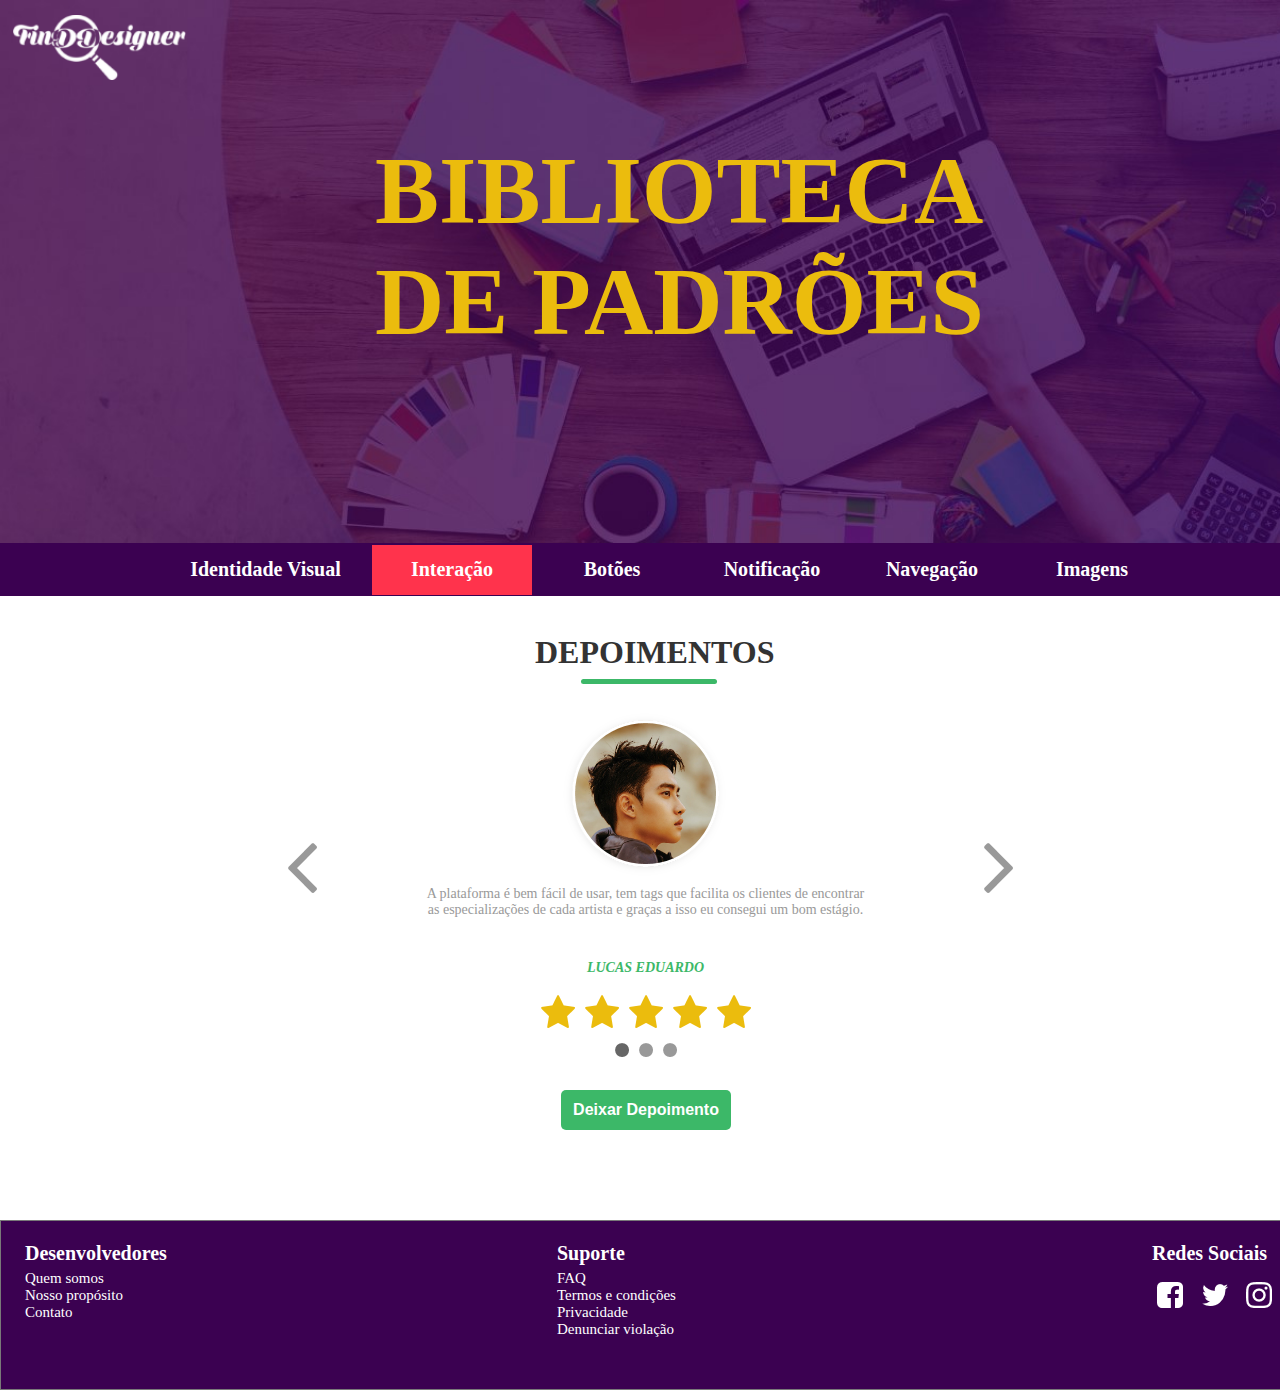
<file: index.html>
﻿<!DOCTYPE html>
<html>
  <head>
    <title>Interacao</title>
    <meta http-equiv="X-UA-Compatible" content="IE=edge"/>
    <meta http-equiv="content-type" content="text/html; charset=utf-8"/>
    <meta name="apple-mobile-web-app-capable" content="yes"/>
    <link href="resources/css/jquery-ui-themes.css" type="text/css" rel="stylesheet"/>
    <link href="resources/css/axure_rp_page.css" type="text/css" rel="stylesheet"/>
    <link href="data/styles.css" type="text/css" rel="stylesheet"/>
    <link href="files/interacao/styles.css" type="text/css" rel="stylesheet"/>
    <script src="resources/scripts/jquery-1.7.1.min.js"></script>
    <script src="resources/scripts/jquery-ui-1.8.10.custom.min.js"></script>
    <script src="resources/scripts/prototypePre.js"></script>
    <script src="data/document.js"></script>
    <script src="resources/scripts/prototypePost.js"></script>
    <script src="files/interacao/data.js"></script>

  </head>
  <body>
    <div id="base" class="">

      <div id="u189" class="ax_default box_1">
        <div id="u189_div" class=""></div>
      </div>

      <div id="u190" class="ax_default box_1">
        <div id="u190_div" class=""></div>
      </div>

      <div id="u191" class="ax_default paragraph">
        <div id="u191_div" class=""></div>
        <div id="u191_text" class="text ">
          <p><span>Quem somos</span></p><p><span>Nosso propósito</span></p><p><span>Contato</span></p>
        </div>
      </div>

      <div id="u192" class="ax_default paragraph">
        <div id="u192_div" class=""></div>
        <div id="u192_text" class="text ">
          <p><span>Desenvolvedores</span></p>
        </div>
      </div>

      <div id="u193" class="ax_default paragraph">
        <div id="u193_div" class=""></div>
        <div id="u193_text" class="text ">
          <p><span>FAQ</span></p><p><span>Termos e condições</span></p><p><span>Privacidade</span></p><p><span>Denunciar violação</span></p>
        </div>
      </div>

      <div id="u194" class="ax_default paragraph">
        <div id="u194_div" class=""></div>
        <div id="u194_text" class="text ">
          <p><span>Suporte</span></p>
        </div>
      </div>

      <div id="u195" class="ax_default paragraph">
        <div id="u195_div" class=""></div>
        <div id="u195_text" class="text ">
          <p><span>Redes Sociais</span></p>
        </div>
      </div>

      <div id="u196" class="ax_default image">
        <img id="u196_img" class="img " src="images/index/u167.png"/>
      </div>

      <div id="u197" class="ax_default image" data-label="Banner">
        <img id="u197_img" class="img " src="images/index/banner_u168.jpg"/>
      </div>

      <div id="u198" class="ax_default heading_1">
        <div id="u198_div" class=""></div>
        <div id="u198_text" class="text ">
          <p><span>BIBLIOTECA</span></p><p><span>DE PADRÕES</span></p>
        </div>
      </div>

      <div id="u199" class="ax_default image">
        <img id="u199_img" class="img " src="images/index/u167.png"/>
      </div>

      <div id="u200" class="ax_default icon">
        <img id="u200_img" class="img " src="images/index/u186.png"/>
      </div>

      <div id="u201" class="ax_default icon">
        <img id="u201_img" class="img " src="images/index/u187.png"/>
      </div>

      <div id="u202" class="ax_default icon">
        <img id="u202_img" class="img " src="images/index/u188.png"/>
      </div>

      <div id="u203" class="ax_default">
        <div id="u203_state0" class="panel_state" data-label="d1" style="">
          <div id="u203_state0_content" class="panel_state_content">

            <div id="u204" class="ax_default image">
              <img id="u204_img" class="img " src="images/interacao/u204.png"/>
            </div>

            <div id="u205" class="ax_default icon">
              <img id="u205_img" class="img " src="images/interacao/u205.png"/>
            </div>

            <div id="u206" class="ax_default label">
              <div id="u206_div" class=""></div>
              <div id="u206_text" class="text ">
                <p><span>A plataforma é bem fácil de usar, tem tags que facilita os clientes de encontrar as especializações de cada artista e graças a isso eu consegui um bom estágio.</span></p>
              </div>
            </div>

            <div id="u207" class="ax_default icon">
              <img id="u207_img" class="img " src="images/interacao/u205.png"/>
            </div>

            <div id="u208" class="ax_default icon">
              <img id="u208_img" class="img " src="images/interacao/u205.png"/>
            </div>

            <div id="u209" class="ax_default icon">
              <img id="u209_img" class="img " src="images/interacao/u205.png"/>
            </div>

            <div id="u210" class="ax_default icon">
              <img id="u210_img" class="img " src="images/interacao/u205.png"/>
            </div>

            <div id="u211" class="ax_default label">
              <div id="u211_div" class=""></div>
              <div id="u211_text" class="text ">
                <p><span>LUCAS EDUARDO</span></p>
              </div>
            </div>
          </div>
        </div>
        <div id="u203_state1" class="panel_state" data-label="d2" style="visibility: hidden;">
          <div id="u203_state1_content" class="panel_state_content">

            <div id="u212" class="ax_default image">
              <img id="u212_img" class="img " src="images/interacao/u212.png"/>
            </div>

            <div id="u213" class="ax_default icon">
              <img id="u213_img" class="img " src="images/interacao/u213.png"/>
            </div>

            <div id="u214" class="ax_default label">
              <div id="u214_div" class=""></div>
              <div id="u214_text" class="text ">
                <p><span>Meu portfólio ficou bem organizado graças a plataforma, consegui postar todos os arquivos produzidos durante meus semestres no curso e agora posso usar minha página durante uma entrevista para estágio.</span></p>
              </div>
            </div>

            <div id="u215" class="ax_default label">
              <div id="u215_div" class=""></div>
              <div id="u215_text" class="text ">
                <p><span>HENRIQUE JORGE</span></p>
              </div>
            </div>

            <div id="u216" class="ax_default icon">
              <img id="u216_img" class="img " src="images/interacao/u205.png"/>
            </div>

            <div id="u217" class="ax_default icon">
              <img id="u217_img" class="img " src="images/interacao/u205.png"/>
            </div>

            <div id="u218" class="ax_default icon">
              <img id="u218_img" class="img " src="images/interacao/u205.png"/>
            </div>

            <div id="u219" class="ax_default icon">
              <img id="u219_img" class="img " src="images/interacao/u205.png"/>
            </div>
          </div>
        </div>
        <div id="u203_state2" class="panel_state" data-label="d3" style="visibility: hidden;">
          <div id="u203_state2_content" class="panel_state_content">

            <div id="u220" class="ax_default icon">
              <img id="u220_img" class="img " src="images/interacao/u205.png"/>
            </div>

            <div id="u221" class="ax_default image">
              <img id="u221_img" class="img " src="images/interacao/u221.png"/>
            </div>

            <div id="u222" class="ax_default label">
              <div id="u222_div" class=""></div>
              <div id="u222_text" class="text ">
                <p><span>A plataforma é bem fácil de usar, tem tags que facilita os clientes de encontrar as especializações de cada artista e graças a isso eu consegui um bom estágio.</span></p>
              </div>
            </div>

            <div id="u223" class="ax_default label">
              <div id="u223_div" class=""></div>
              <div id="u223_text" class="text ">
                <p><span>PATRÍCIA LIMA</span></p>
              </div>
            </div>

            <div id="u224" class="ax_default icon">
              <img id="u224_img" class="img " src="images/interacao/u205.png"/>
            </div>

            <div id="u225" class="ax_default icon">
              <img id="u225_img" class="img " src="images/interacao/u205.png"/>
            </div>

            <div id="u226" class="ax_default icon">
              <img id="u226_img" class="img " src="images/interacao/u205.png"/>
            </div>

            <div id="u227" class="ax_default icon">
              <img id="u227_img" class="img " src="images/interacao/u205.png"/>
            </div>
          </div>
        </div>
      </div>

      <div id="u228" class="ax_default heading_1">
        <div id="u228_div" class=""></div>
        <div id="u228_text" class="text ">
          <p><span>DEPOIMENTOS</span></p>
        </div>
      </div>

      <div id="u229" class="ax_default icon">
        <img id="u229_img" class="img " src="images/interacao/u229.png"/>
      </div>

      <div id="u230" class="ax_default icon">
        <img id="u230_img" class="img " src="images/interacao/u230.png"/>
      </div>

      <div id="u231" class="ax_default box_1">
        <div id="u231_div" class=""></div>
      </div>

      <div id="u232" class="ax_default">
        <div id="u232_state0" class="panel_state" data-label="p1" style="">
          <div id="u232_state0_content" class="panel_state_content">

            <div id="u233" class="ax_default ellipse">
              <img id="u233_img" class="img " src="images/interacao/u233.png"/>
            </div>

            <div id="u234" class="ax_default ellipse">
              <img id="u234_img" class="img " src="images/interacao/u234.png"/>
            </div>

            <div id="u235" class="ax_default ellipse">
              <img id="u235_img" class="img " src="images/interacao/u234.png"/>
            </div>
          </div>
        </div>
        <div id="u232_state1" class="panel_state" data-label="p2" style="visibility: hidden;">
          <div id="u232_state1_content" class="panel_state_content">

            <div id="u236" class="ax_default ellipse">
              <img id="u236_img" class="img " src="images/interacao/u234.png"/>
            </div>

            <div id="u237" class="ax_default ellipse">
              <img id="u237_img" class="img " src="images/interacao/u233.png"/>
            </div>

            <div id="u238" class="ax_default ellipse">
              <img id="u238_img" class="img " src="images/interacao/u234.png"/>
            </div>
          </div>
        </div>
        <div id="u232_state2" class="panel_state" data-label="p3" style="visibility: hidden;">
          <div id="u232_state2_content" class="panel_state_content">

            <div id="u239" class="ax_default ellipse">
              <img id="u239_img" class="img " src="images/interacao/u234.png"/>
            </div>

            <div id="u240" class="ax_default ellipse">
              <img id="u240_img" class="img " src="images/interacao/u234.png"/>
            </div>

            <div id="u241" class="ax_default ellipse">
              <img id="u241_img" class="img " src="images/interacao/u233.png"/>
            </div>
          </div>
        </div>
      </div>

      <div id="u242" class="ax_default primary_button" data-label="botao verde">
        <div id="u242_div" class=""></div>
        <div id="u242_text" class="text ">
          <p><span>Deixar Depoimento</span></p>
        </div>
      </div>

      <div id="u243" class="ax_default box_1">
        <img id="u243_img" class="img " src="images/index/u171.png"/>
      </div>

      <div id="u244" class="ax_default box_1" data-label="identidade">
        <img id="u244_img" class="img " src="images/interacao/identidade_u244.png"/>
        <div id="u244_text" class="text ">
          <p><span>Identidade Visual</span></p>
        </div>
      </div>

      <div id="u245" class="ax_default box_1" data-label="interacao">
        <img id="u245_img" class="img " src="images/index/interacao_u174_mouseOver.png"/>
        <div id="u245_text" class="text ">
          <p><span>Interação</span></p>
        </div>
      </div>

      <div id="u246" class="ax_default box_1" data-label="botoes">
        <img id="u246_img" class="img " src="images/index/interacao_u174.png"/>
        <div id="u246_text" class="text ">
          <p><span>Botões</span></p>
        </div>
      </div>

      <div id="u247" class="ax_default box_1" data-label="notificacao">
        <img id="u247_img" class="img " src="images/index/interacao_u174.png"/>
        <div id="u247_text" class="text ">
          <p><span>Notificação</span></p>
        </div>
      </div>

      <div id="u248" class="ax_default box_1" data-label="navegacao">
        <img id="u248_img" class="img " src="images/index/interacao_u174.png"/>
        <div id="u248_text" class="text ">
          <p><span>Navegação</span></p>
        </div>
      </div>

      <div id="u249" class="ax_default box_1" data-label="imagens">
        <img id="u249_img" class="img " src="images/index/interacao_u174.png"/>
        <div id="u249_text" class="text ">
          <p><span>Imagens</span></p>
        </div>
      </div>
    </div>
  </body>
</html>
</file>
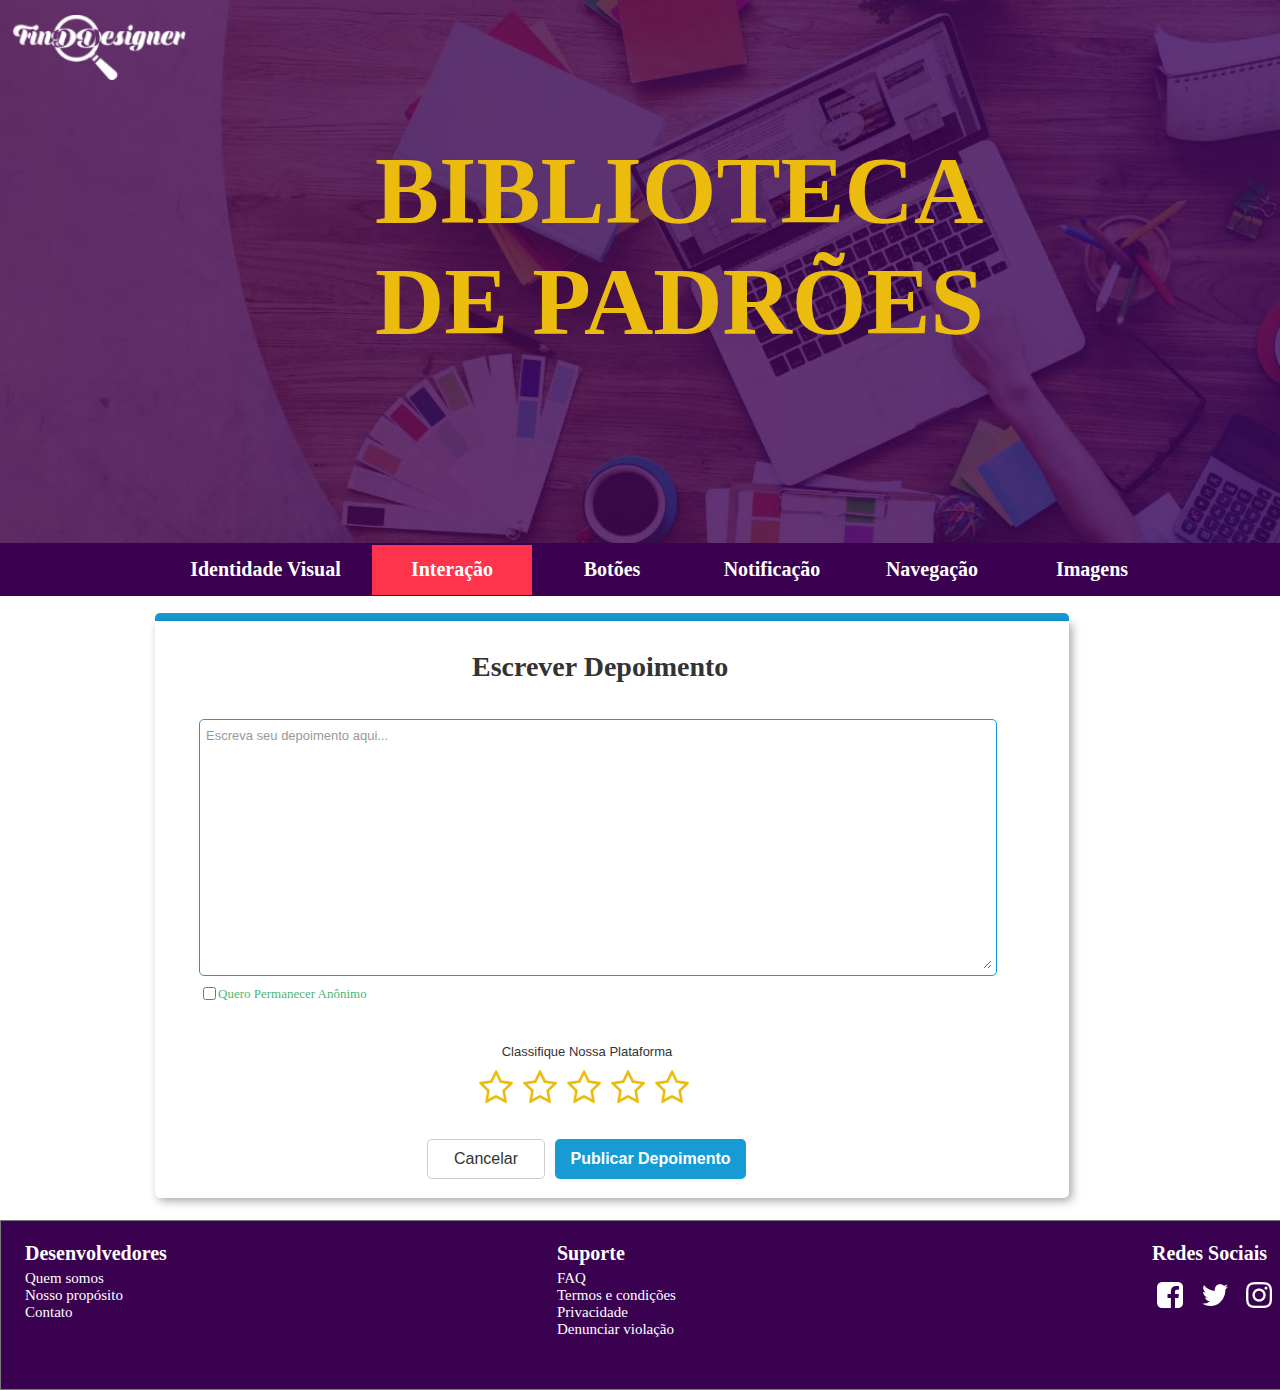
<file: interacao_2.html>
﻿<!DOCTYPE html>
<html>
  <head>
    <title>interacao_2</title>
    <meta http-equiv="X-UA-Compatible" content="IE=edge"/>
    <meta http-equiv="content-type" content="text/html; charset=utf-8"/>
    <meta name="apple-mobile-web-app-capable" content="yes"/>
    <link href="resources/css/jquery-ui-themes.css" type="text/css" rel="stylesheet"/>
    <link href="resources/css/axure_rp_page.css" type="text/css" rel="stylesheet"/>
    <link href="data/styles.css" type="text/css" rel="stylesheet"/>
    <link href="files/interacao_2/styles.css" type="text/css" rel="stylesheet"/>
    <script src="resources/scripts/jquery-1.7.1.min.js"></script>
    <script src="resources/scripts/jquery-ui-1.8.10.custom.min.js"></script>
    <script src="resources/scripts/prototypePre.js"></script>
    <script src="data/document.js"></script>
    <script src="resources/scripts/prototypePost.js"></script>
    <script src="files/interacao_2/data.js"></script>

  </head>
  <body>
    <div id="base" class="">

      <div id="u250" class="ax_default box_1" data-label="transparente">
        <div id="u250_div" class=""></div>
      </div>

      <div id="u251" class="ax_default" data-label="ook" data-left="495" data-top="811" data-width="226" data-height="103">

        <div id="u252" class="ax_default box_1">
          <div id="u252_div" class=""></div>
        </div>

        <div id="u253" class="ax_default box_1">
          <div id="u253_div" class=""></div>
        </div>

        <div id="u254" class="ax_default icon">
          <img id="u254_img" class="img " src="images/interacao_2/u254.png"/>
        </div>

        <div id="u255" class="ax_default paragraph">
          <div id="u255_div" class=""></div>
          <div id="u255_text" class="text ">
            <p><span>DEPOIMENTO POSTADO COM SUCESSO!</span></p>
          </div>
        </div>
      </div>

      <div id="u256" class="ax_default primary_button" data-label="ok">
        <div id="u256_div" class=""></div>
        <div id="u256_text" class="text ">
          <p><span>OK</span></p>
        </div>
      </div>

      <div id="u257" class="ax_default box_1" data-label="branco">
        <div id="u257_div" class=""></div>
      </div>

      <div id="u258" class="ax_default box_1">
        <div id="u258_div" class=""></div>
      </div>

      <div id="u259" class="ax_default paragraph">
        <div id="u259_div" class=""></div>
        <div id="u259_text" class="text ">
          <p><span>Quem somos</span></p><p><span>Nosso propósito</span></p><p><span>Contato</span></p>
        </div>
      </div>

      <div id="u260" class="ax_default paragraph">
        <div id="u260_div" class=""></div>
        <div id="u260_text" class="text ">
          <p><span>Desenvolvedores</span></p>
        </div>
      </div>

      <div id="u261" class="ax_default paragraph">
        <div id="u261_div" class=""></div>
        <div id="u261_text" class="text ">
          <p><span>FAQ</span></p><p><span>Termos e condições</span></p><p><span>Privacidade</span></p><p><span>Denunciar violação</span></p>
        </div>
      </div>

      <div id="u262" class="ax_default paragraph">
        <div id="u262_div" class=""></div>
        <div id="u262_text" class="text ">
          <p><span>Suporte</span></p>
        </div>
      </div>

      <div id="u263" class="ax_default paragraph">
        <div id="u263_div" class=""></div>
        <div id="u263_text" class="text ">
          <p><span>Redes Sociais</span></p>
        </div>
      </div>

      <div id="u264" class="ax_default image">
        <img id="u264_img" class="img " src="images/index/u167.png"/>
      </div>

      <div id="u265" class="ax_default image" data-label="Banner">
        <img id="u265_img" class="img " src="images/index/banner_u168.jpg"/>
      </div>

      <div id="u266" class="ax_default heading_1">
        <div id="u266_div" class=""></div>
        <div id="u266_text" class="text ">
          <p><span>BIBLIOTECA</span></p><p><span>DE PADRÕES</span></p>
        </div>
      </div>

      <div id="u267" class="ax_default image">
        <img id="u267_img" class="img " src="images/index/u167.png"/>
      </div>

      <div id="u268" class="ax_default icon">
        <img id="u268_img" class="img " src="images/index/u186.png"/>
      </div>

      <div id="u269" class="ax_default icon">
        <img id="u269_img" class="img " src="images/index/u187.png"/>
      </div>

      <div id="u270" class="ax_default icon">
        <img id="u270_img" class="img " src="images/index/u188.png"/>
      </div>

      <div id="u271" class="ax_default" data-label="Estrela1">
        <div id="u271_state0" class="panel_state" data-label="State1" style="">
          <div id="u271_state0_content" class="panel_state_content">

            <div id="u272" class="ax_default icon">
              <img id="u272_img" class="img " src="images/interacao/u205.png"/>
            </div>
          </div>
        </div>
      </div>

      <div id="u273" class="ax_default" data-label="Estrela2">
        <div id="u273_state0" class="panel_state" data-label="State1" style="">
          <div id="u273_state0_content" class="panel_state_content">

            <div id="u274" class="ax_default icon">
              <img id="u274_img" class="img " src="images/interacao/u205.png"/>
            </div>
          </div>
        </div>
      </div>

      <div id="u275" class="ax_default" data-label="Estrela3">
        <div id="u275_state0" class="panel_state" data-label="State1" style="">
          <div id="u275_state0_content" class="panel_state_content">

            <div id="u276" class="ax_default icon">
              <img id="u276_img" class="img " src="images/interacao/u205.png"/>
            </div>
          </div>
        </div>
      </div>

      <div id="u277" class="ax_default" data-label="Estrela4">
        <div id="u277_state0" class="panel_state" data-label="State1" style="">
          <div id="u277_state0_content" class="panel_state_content">

            <div id="u278" class="ax_default icon">
              <img id="u278_img" class="img " src="images/interacao/u205.png"/>
            </div>
          </div>
        </div>
      </div>

      <div id="u279" class="ax_default" data-label="Estrela5">
        <div id="u279_state0" class="panel_state" data-label="State1" style="">
          <div id="u279_state0_content" class="panel_state_content">

            <div id="u280" class="ax_default icon">
              <img id="u280_img" class="img " src="images/interacao/u205.png"/>
            </div>
          </div>
        </div>
      </div>

      <div id="u281" class="ax_default box_1">
        <div id="u281_div" class=""></div>
      </div>

      <div id="u282" class="ax_default box_1">
        <div id="u282_div" class=""></div>
      </div>

      <div id="u283" class="ax_default heading_3">
        <div id="u283_div" class=""></div>
        <div id="u283_text" class="text ">
          <p><span>Escrever Depoimento</span></p>
        </div>
      </div>

      <div id="u284" class="ax_default text_field" data-label="Designer@email.com">
        <div id="u284_div" class=""></div>
      </div>

      <div id="u285" class="ax_default checkbox">
        <label for="u285_input" style="position: absolute; left: 0px;">
          <div id="u285_text" class="text ">
            <p><span>Quero Permanecer Anônimo</span></p>
          </div>
        </label>
        <input id="u285_input" type="checkbox" value="checkbox"/>
      </div>

      <div id="u286" class="ax_default button">
        <div id="u286_div" class=""></div>
        <div id="u286_text" class="text ">
          <p><span>Cancelar</span></p>
        </div>
      </div>

      <div id="u287" class="ax_default primary_button">
        <div id="u287_div" class=""></div>
        <div id="u287_text" class="text ">
          <p><span>Publicar Depoimento</span></p>
        </div>
      </div>

      <div id="u288" class="ax_default paragraph">
        <div id="u288_div" class=""></div>
        <div id="u288_text" class="text ">
          <p><span>Classifique Nossa Plataforma</span></p>
        </div>
      </div>

      <div id="u289" class="ax_default text_area">
        <textarea id="u289_input"></textarea>
      </div>

      <div id="u290" class="ax_default icon" data-label="Estrela5V">
        <img id="u290_img" class="img " src="images/interacao/u213.png"/>
      </div>

      <div id="u291" class="ax_default icon" data-label="Estrela4V">
        <img id="u291_img" class="img " src="images/interacao/u213.png"/>
      </div>

      <div id="u292" class="ax_default icon" data-label="Estrela3V">
        <img id="u292_img" class="img " src="images/interacao/u213.png"/>
      </div>

      <div id="u293" class="ax_default icon" data-label="Estrela2V">
        <img id="u293_img" class="img " src="images/interacao/u213.png"/>
      </div>

      <div id="u294" class="ax_default icon" data-label="Estrela1V">
        <img id="u294_img" class="img " src="images/interacao/u213.png"/>
      </div>

      <div id="u295" class="ax_default box_1">
        <img id="u295_img" class="img " src="images/index/u171.png"/>
      </div>

      <div id="u296" class="ax_default box_1" data-label="identidade">
        <img id="u296_img" class="img " src="images/interacao/identidade_u244.png"/>
        <div id="u296_text" class="text ">
          <p><span>Identidade Visual</span></p>
        </div>
      </div>

      <div id="u297" class="ax_default box_1" data-label="interacao">
        <img id="u297_img" class="img " src="images/index/interacao_u174_mouseOver.png"/>
        <div id="u297_text" class="text ">
          <p><span>Interação</span></p>
        </div>
      </div>

      <div id="u298" class="ax_default box_1" data-label="botoes">
        <img id="u298_img" class="img " src="images/index/interacao_u174.png"/>
        <div id="u298_text" class="text ">
          <p><span>Botões</span></p>
        </div>
      </div>

      <div id="u299" class="ax_default box_1" data-label="notificacao">
        <img id="u299_img" class="img " src="images/index/interacao_u174.png"/>
        <div id="u299_text" class="text ">
          <p><span>Notificação</span></p>
        </div>
      </div>

      <div id="u300" class="ax_default box_1" data-label="navegacao">
        <img id="u300_img" class="img " src="images/index/interacao_u174.png"/>
        <div id="u300_text" class="text ">
          <p><span>Navegação</span></p>
        </div>
      </div>

      <div id="u301" class="ax_default box_1" data-label="imagens">
        <img id="u301_img" class="img " src="images/index/interacao_u174.png"/>
        <div id="u301_text" class="text ">
          <p><span>Imagens</span></p>
        </div>
      </div>
    </div>
  </body>
</html>
</file>
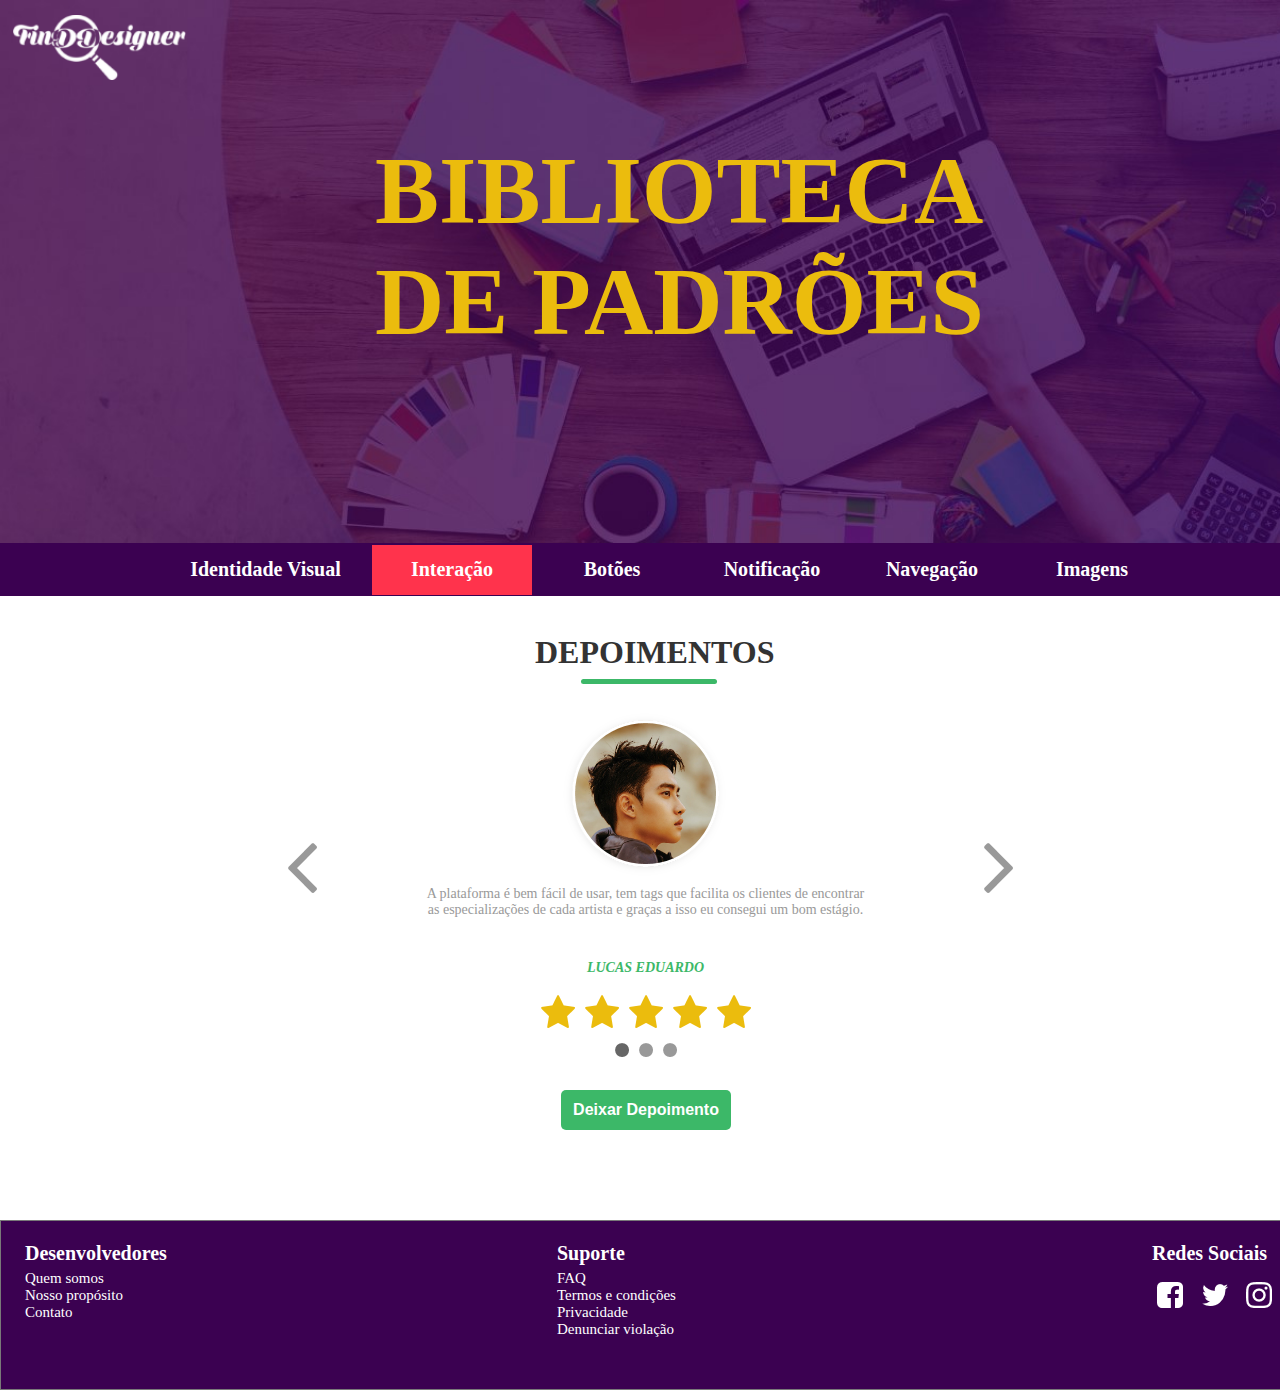
<file: resources/reload.html>
﻿<html>
	<head>
		<title></title>
	</head>
	<body>
	
	<script language="javascript">
	function getUrl() {
      var query = window.location.hash.substring(1);
      var vars = query.split("&&&");
      for (var i=0;i<vars.length;i++) {
        var url = vars[i];
        return decodeURI(url).replace("html%23","html#");
      } 
    }

    var rel = '../';
    var url = getUrl();
    if (url.indexOf(":") > 0 && url.indexOf(":") < 10) rel = '';
	self.location.href = rel + url;
	</script>
	
	</body>
</html>
</file>
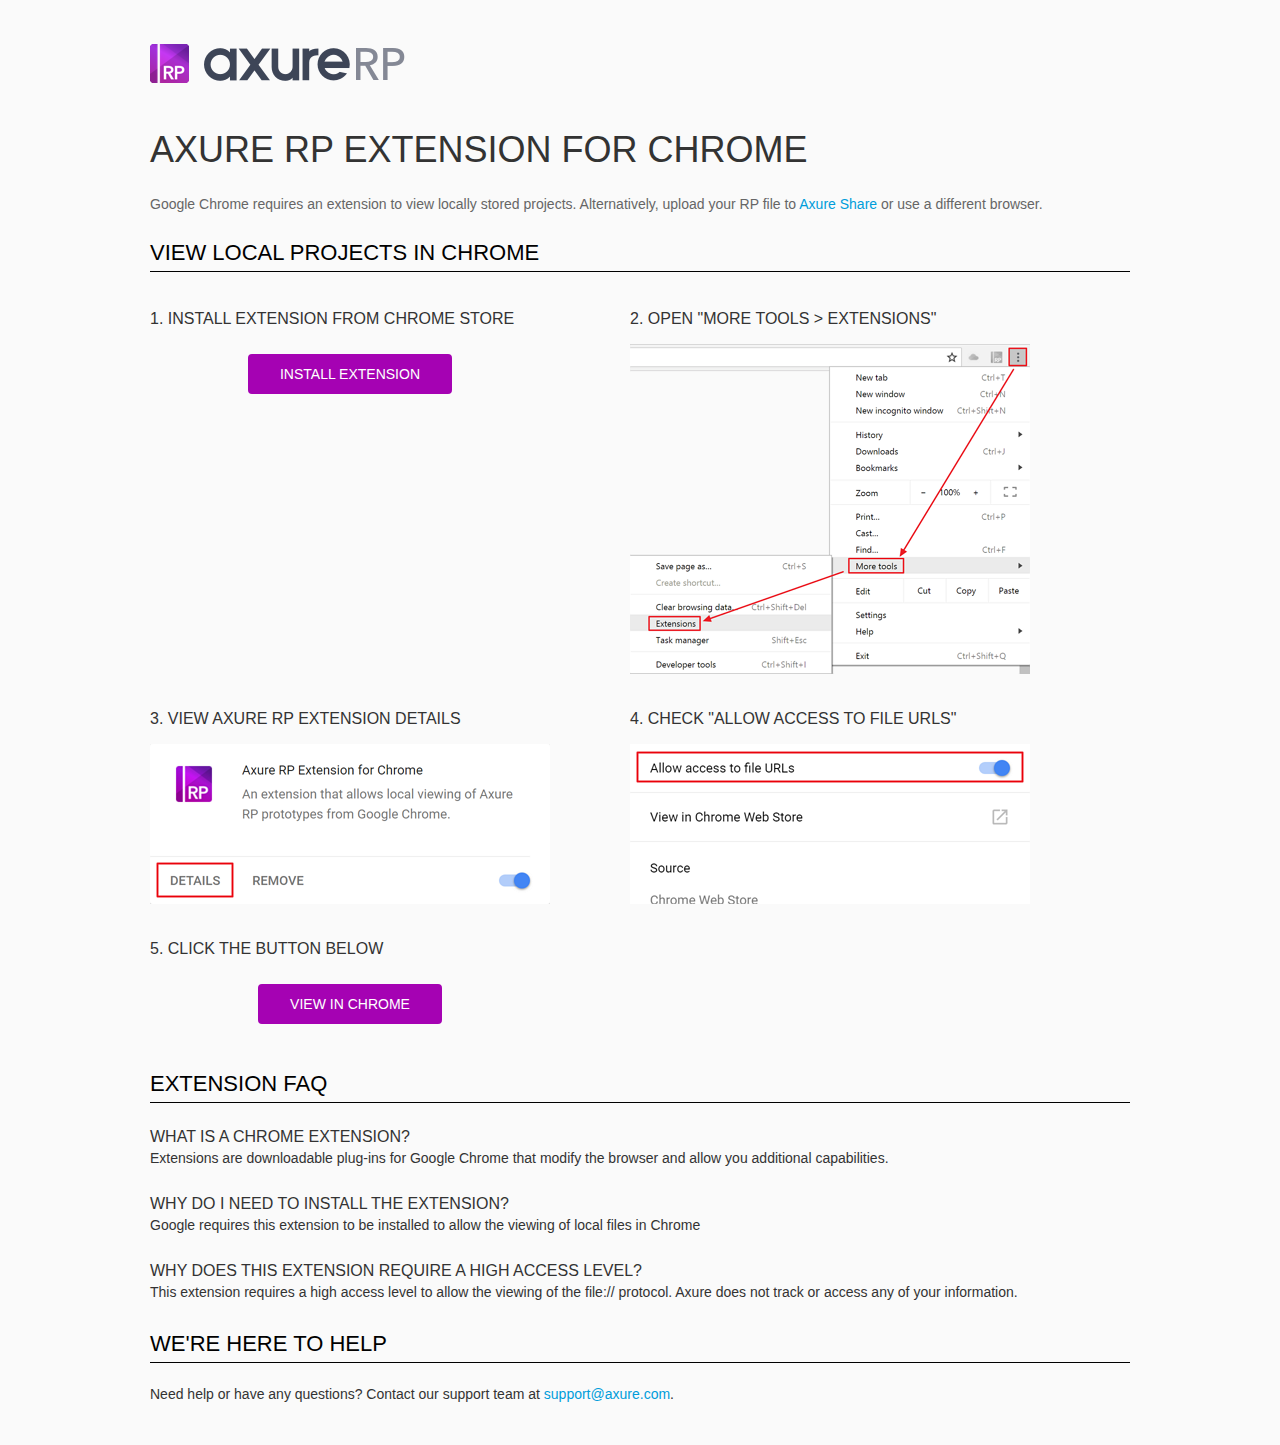
<file: resources/chrome/chrome.html>
<html>
<head>
    <title>Install the Axure RP Chrome Extension</title>
    <style type="text/css">
        *
        {
            font-family: Helvetica, Arial, sans-serif;
        }
        body
        {
            text-align: center;
            background-color: #fafafa;
        }
        p
        {
            font-size: 14px;
            line-height: 18px;
            color: #333333;
        }
        div.container
        {
            width: 980px;
            margin-left: auto;
            margin-right: auto;
            text-align: left;
        }
        a
        {
            text-decoration: none;
            color: #009dda;
        }
        .button
        {
            background: #A502B3;
            font: normal 16px Arial, sans-serif;
            color: #FFFFFF;
            padding: 10px 30px 10px 30px;
            border: 2px solid #A502B3;
            display: inline-block;
            margin-top: 10px;
            text-transform: uppercase;
            font-size: 14px;
	    border-radius: 4px;
        }
        a:hover.button
        {
            border: 2px solid #A502B3;
	    color: #A502B3;
	    background-color: #FFFFFF;
        }
        div.left
        {
            width: 400px;
            float: left;
            margin-right: 80px;
        }
        div.right
        {
            width: 400px;
            float: left;
        }
        div.buttonContainer
        {
            text-align: center;
        }
        h1
        {
            font-size: 36px;
            color: #333333;
            line-height: 50px;
            margin-bottom: 20px;
            font-weight: normal;
        }
        h2
        {
            font-size: 24px;
            font-weight: normal;
            color: #08639C;
            text-align: center;
        }
        h3
        {
            font-size: 16px;
            color: #333333;
            font-weight: normal;
	    text-transform: uppercase;
        }
        .heading
        {
            border-bottom: 1px solid black;
	    height: 36px;
            line-height: 36px;
            font-size: 22px;
            color: #000000;

        }
        span.faq
        {
            font-size: 16px;
	    line-height: 24px;
            font-weight: normal;
	    text-transform: uppercase;
            color: #333333;
            display: block;
        }
    </style>
</head>
<body>
    <div class="container">
        <br />
        <br />
        <img src="axure_logo.png" alt="axure" />
        <br />
	<br />
        <h1>
            AXURE RP EXTENSION FOR CHROME</h1>
        <p style="font-size: 14px; color: #666666; margin-top: 10px;">
            Google Chrome requires an extension to view locally stored projects. Alternatively,
            upload your RP file to <a href="https://share.axure.com">Axure Share</a> or use a different
            browser.</p>
        <h3 class="heading">
            VIEW LOCAL PROJECTS IN CHROME</h3>
        <div class="left">
            <h3>
                1. Install Extension from Chrome Store</h3>
            <div class="buttonContainer">
                <a class="button" href="https://chrome.google.com/webstore/detail/dogkpdfcklifaemcdfbildhcofnopogp"
                    target="_blank">Install Extension</a>
            </div>
        </div>
        <div class="right">
            <h3>
                2. Open "More Tools > Extensions"</h3>
            <img src="extensions.png" alt="extensions"/>
        </div>
        <div style="clear: both; height: 20px;">
            &nbsp;</div>
       <div class="left">
            <h3>
                3. View Axure RP Extension Details</h3>
            <img src="details.png" alt="extension details"/>
            </div>
	<div class="right">
            <h3>
                4. Check "Allow access to file URLs"</h3>
            <img src="allow-access.png" alt="allow access"/>
        </div>
   <div style="clear: both; height: 20px;">
            &nbsp;</div>
        <div class="left">
            <h3>
                5. Click the button below</h3>
            <div class="buttonContainer">
                <a class="button" href="../../start.html">View in Chrome</a>
            </div>
        </div>
        <div style="clear: both; height: 20px;">
        </div>
        <h3 class="heading">
            EXTENSION FAQ</h3>
        <p>
            <span class="faq">What is a Chrome Extension?</span> Extensions are downloadable
            plug-ins for Google Chrome that modify the browser
            and allow you additional capabilities.
        </p>
        <p style="margin-top: 25px;">
            <span class="faq">Why do I need to install the extension?</span> Google requires
            this extension to be installed to allow the viewing of local files in
            Chrome
        </p>
        <p style="margin-top: 25px; margin-bottom: 25px;">
            <span class="faq">Why does this extension require a high access level?</span> This
            extension requires a high access level to allow the viewing of the file://
            protocol. Axure does not track or access any of your information.
        </p>
        <h3 class="heading">
           WE'RE HERE TO HELP</h3>
        <p>
            Need help or have any questions? Contact our support team at <a href="mailto:support@axure.com">
                support@axure.com</a>.
        </p>
        <div style="clear: both; height: 20px;">
        </div>
    </div>
</body>
</html>
</file>
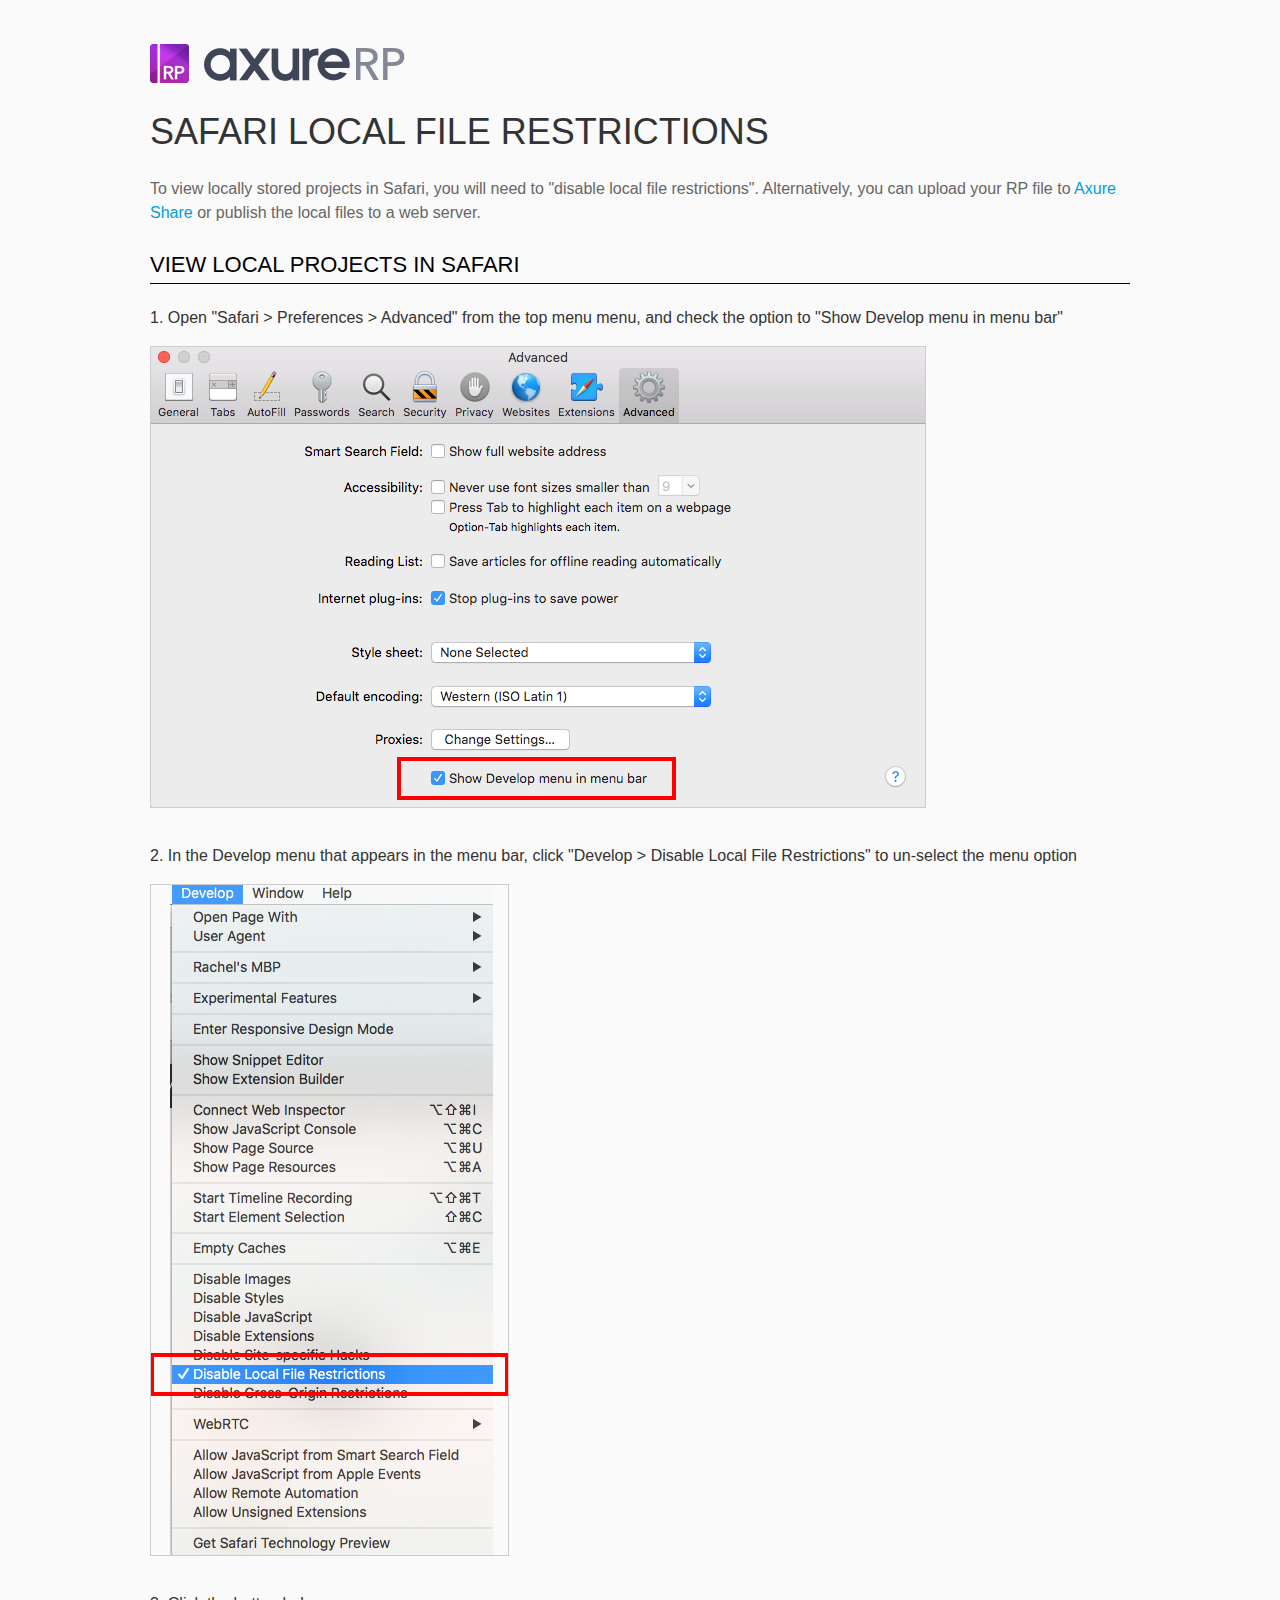
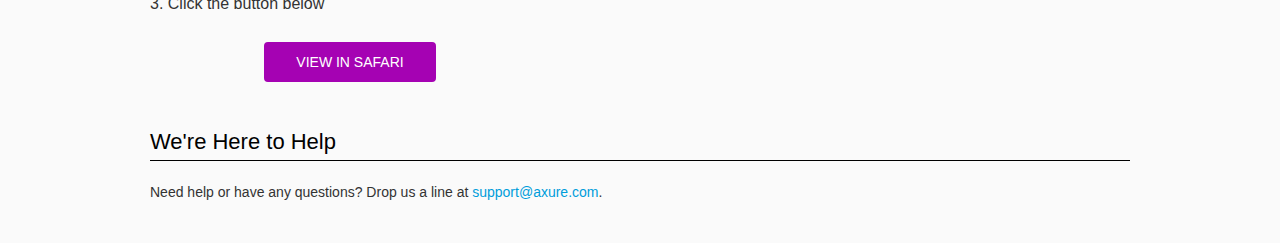
<file: resources/chrome/safari.html>
<html>
<head>
    <title>Axure RP - Safari Local File Restrictions</title>
    <style type="text/css">
        *
        {
            font-family: Helvetica, Arial, sans-serif;
        }
        body
        {
            text-align: center;
            background-color: #fafafa;
        }
        p
        {
            font-size: 14px;
            line-height: 18px;
            color: #333333;
        }
        div.container
        {
            width: 980px;
            margin-left: auto;
            margin-right: auto;
            text-align: left;
        }
        a
        {
            text-decoration: none;
            color: #009dda;
        }
        .button
        {
            background: #A502B3;
            font: normal 16px Arial, sans-serif;
            color: #FFFFFF;
            padding: 10px 30px 10px 30px;
            border: 2px solid #A502B3;
            display: inline-block;
            margin-top: 10px;
            text-transform: uppercase;
            font-size: 14px;
	    border-radius: 4px;
        }
        a:hover.button
        {
            border: 2px solid #A502B3;
	    color: #A502B3;
	    background-color: #FFFFFF;
        }
        div.left
        {
            width: 400px;
            float: left;
            margin-right: 80px;
        }
        div.right
        {
            width: 400px;
            float: left;
        }
        div.buttonContainer
        {
            text-align: center;
        }
        h1
        {
            font-size: 36px;
            color: #333333;
            line-height: 50px;
            margin-bottom: 20px;
            font-weight: normal;
        }
        h2
        {
            font-size: 24px;
            font-weight: normal;
            color: #08639C;
            text-align: center;
        }
        h3
        {
            font-size: 16px;
            line-height: 24px;
            color: #333333;
            font-weight: normal;
        }
        .heading
        {
            border-bottom: 1px solid black;
	    height: 36px;
            line-height: 36px;
            font-size: 22px;
            color: #000000;
        }
        span.faq
        {
            font-size: 16px;
            font-weight: normal;
	    text-transform: uppercase;
            color: #333333;
            display: block;
        }
    </style>
</head>
<body>
    <div class="container">
        <br />
        <br />
        <img src="axure_logo.png" alt="axure" />
        <br />
        <h1>
            SAFARI LOCAL FILE RESTRICTIONS</h1>
        <p style="font-size: 16px; line-height: 24px; color: #666666; margin-top: 10px;">
            To view locally stored projects in Safari, you will need to "disable local file restrictions". Alternatively,
            you can upload your RP file to <a href="https://share.axure.com">Axure Share</a> or publish the local files to a web server.</p>
        <h3 class="heading">
            VIEW LOCAL PROJECTS IN SAFARI</h3>
        <div class="">
            <h3>
                1. Open "Safari > Preferences > Advanced" from the top menu menu, and check the option to "Show Develop menu in menu bar"</h3>
            <img src="safari_advanced.png" alt="advanced" />
        </div>
        <div style="clear: both; height: 20px;">
            &nbsp;
        </div>
        <div class="">
            <h3>
                2. In the Develop menu that appears in the menu bar, click "Develop > Disable Local File Restrictions" to un-select the menu option</h3>
            <img src="safari_restrictions.png" alt="extensions" />
        </div>
        <div style="clear: both; height: 20px;">
            &nbsp;</div>
        <div class="left">
            <h3>
                3. Click the button below
            </h3>
            <div class="buttonContainer">
                <a class="button" href="../../start.html">View in Safari</a>
            </div>
        </div>
        <div style="clear: both; height: 20px;">
        </div>
        <h3 class="heading">
            We're Here to Help</h3>
        <p>
            Need help or have any questions? Drop us a line at <a href="mailto:support@axure.com">
                support@axure.com</a>.
        </p>
        <div style="clear: both; height: 20px;">
        </div>
    </div>
</body>
</html>
</file>
<file: resources/css/axure_rp_page.css>
﻿/* so the window resize fires within a frame in IE7 */
html, body {
    height: 100%;
}

a {
    color: inherit;
}

p {
    margin: 0px;
    text-rendering: optimizeLegibility;
    font-feature-settings: "kern" 1;
    -webkit-font-feature-settings: "kern";
    -moz-font-feature-settings: "kern";
    -moz-font-feature-settings: "kern=1";
    font-kerning: normal;
}

iframe {
    background: #FFFFFF;
}

/* to match IE with C, FF */
input {
    padding: 1px 0px 1px 0px;
    box-sizing: border-box;
    -moz-box-sizing: border-box;
}

textarea {
    margin: 0px;
    box-sizing: border-box;
    -moz-box-sizing: border-box;
}

div.intcases {
    font-family: arial; 
    font-size: 12px;
    text-align:left; 
    border:1px solid #AAA; 
    background:#FFF none repeat scroll 0% 0%; 
    z-index:9999; 
    visibility:hidden; 
    position:absolute;
    padding: 0px;
    border-radius: 3px;
    white-space: nowrap;
}

div.intcaselink {
    cursor: pointer;
    padding: 3px 8px 3px 8px;
    margin: 5px;
    background:#EEE none repeat scroll 0% 0%; 
    border:1px solid #AAA;
    border-radius: 3px;
}

div.refpageimage {
    position: absolute;
    left: 0px;
    top: 0px;
    font-size: 0px;
    width: 16px;
    height: 16px;
    cursor: pointer;
    background-image: url(images/newwindow.gif);
    background-repeat: no-repeat;
}

div.annnoteimage {
    position: absolute;
    left: 0px;
    top: 0px;
    font-size: 0px;
    /*width: 16px;
    height: 12px;*/
    cursor: help;
    /*background-image: url(images/note.gif);*/
    /*background-repeat: no-repeat;*/
    width: 13px;
    height: 12px;
    padding-top: 1px;
    text-align: center;
    background-color: #138CDD;
    -moz-box-shadow: 1px 1px 3px #aaa;
    -webkit-box-shadow: 1px 1px 3px #aaa;
    box-shadow: 1px 1px 3px #aaa;
}

div.annnoteline {
    display: inline-block;
    width: 9px;
    height: 1px;
    border-bottom: 1px solid white;
    margin-top: 1px;
}

div.annnotelabel {
    position: absolute;
    left: 0px;
    top: 0px;
    font-family: Helvetica,Arial;
    font-size: 10px;
    /*border: 1px solid rgb(166,221,242);*/
    cursor: help;
    /*background:rgb(0,157,217) none repeat scroll 0% 0%;*/ 
    padding: 1px 3px 1px 3px;
    white-space: nowrap;
    color: white;
    
    background-color: #138CDD;
    -moz-box-shadow: 1px 1px 3px #aaa;
    -webkit-box-shadow: 1px 1px 3px #aaa;
    box-shadow: 1px 1px 3px #aaa;
}

.annotation {
    font-size: 12px;
    padding-left: 2px;
    margin-bottom: 5px;
}

.annotationName {
    /*font-size: 13px;
    font-weight: bold;
    margin-bottom: 3px;
    white-space: nowrap;*/

    font-family: 'Trebuchet MS';
    font-size: 14px;
    font-weight: bold;
    margin-bottom: 5px;
    white-space: nowrap;
}

.annotationValue {
    font-family: Arial, Helvetica, Sans-Serif;
    font-size: 12px;
    color: #4a4a4a;
    line-height: 21px;
    margin-bottom: 20px;
}

.noteLink {
    text-decoration: inherit;
    color: inherit;
}

.noteLink:hover {
    background-color: white;
}

/* this is a fix for the issue where dialogs jump around and takes the text-align from the body */
.dialogFix {
    position:absolute;
    text-align:left;
    border: 1px solid #8f949a;
}


@keyframes pulsate {
  from {
    box-shadow: 0 0 10px #15d6ba;
  }
  to {
    box-shadow: 0 0 20px #15d6ba;
  }
}

@-webkit-keyframes pulsate {
  from {
    -webkit-box-shadow: 0 0 10px #15d6ba;
    box-shadow: 0 0 10px #15d6ba;
  }
  to {
    -webkit-box-shadow: 0 0 20px #15d6ba;
    box-shadow: 0 0 20px #15d6ba;
  }
}
 
@-moz-keyframes pulsate {
  from {
    -moz-box-shadow: 0 0 10px #15d6ba;
    box-shadow: 0 0 10px #15d6ba;
  }
  to {
    -moz-box-shadow: 0 0 20px #15d6ba;
    box-shadow: 0 0 20px #15d6ba;
  }
}

.legacyPulsateBorder {
    /*border: 5px solid #15d6ba;
    margin: -5px;*/
    -moz-box-shadow: 0 0 10px 3px #15d6ba;
    box-shadow: 0 0 10px 3px #15d6ba;
}

.pulsateBorder {
  animation-name: pulsate;
  animation-timing-function: ease-in-out;
  animation-duration: 0.9s;
  animation-iteration-count: infinite;
  animation-direction: alternate;
  
  -webkit-animation-name: pulsate;
  -webkit-animation-timing-function: ease-in-out;
  -webkit-animation-duration: 0.9s;
  -webkit-animation-iteration-count: infinite;
  -webkit-animation-direction: alternate;

  -moz-animation-name: pulsate;
  -moz-animation-timing-function: ease-in-out;
  -moz-animation-duration: 0.9s;
  -moz-animation-iteration-count: infinite;
  -moz-animation-direction: alternate;
}

.ax_default_hidden, .ax_default_unplaced{
    display: none;
    visibility: hidden;
}

.widgetNoteSelected {
    -moz-box-shadow: 0 0 10px 3px #138CDD;
    box-shadow: 0 0 10px 3px #138CDD;
    /*-moz-box-shadow: 0 0 20px #3915d6;
    box-shadow: 0 0 20px #3915d6;*/
    /*border: 3px solid #3915d6;*/
    /*margin: -3px;*/
}


.singleImg {
    display: none;
    visibility: hidden;
}
</file>
<file: data/styles.css>
﻿.ax_default {
  font-family:'Arial Normal', 'Arial';
  font-weight:400;
  font-style:normal;
  font-size:13px;
  color:#333333;
  text-align:center;
  line-height:normal;
}
.box_1 {
}
.box_2 {
}
.ellipse {
}
.shape {
}
.image {
}
.placeholder {
}
.button {
}
.primary_button {
  color:#FFFFFF;
}
.link_button {
  color:#169BD5;
}
.heading_1 {
  font-family:'Arial Normal', 'Arial';
  font-weight:bold;
  font-style:normal;
  font-size:32px;
  text-align:left;
}
.heading_2 {
  font-family:'Arial Normal', 'Arial';
  font-weight:bold;
  font-style:normal;
  font-size:24px;
  text-align:left;
}
.heading_3 {
  font-family:'Arial Normal', 'Arial';
  font-weight:bold;
  font-style:normal;
  font-size:18px;
  text-align:left;
}
.heading_4 {
  font-family:'Arial Normal', 'Arial';
  font-weight:bold;
  font-style:normal;
  font-size:14px;
  text-align:left;
}
.heading_5 {
  font-family:'Arial Normal', 'Arial';
  font-weight:bold;
  font-style:normal;
  text-align:left;
}
.heading_6 {
  font-family:'Arial Normal', 'Arial';
  font-weight:bold;
  font-style:normal;
  font-size:10px;
  text-align:left;
}
.label {
  font-size:14px;
  text-align:left;
}
.paragraph {
  text-align:left;
}
.text_link {
  color:#0000FF;
}
.text_link_mouse_over {
}
.text_link_mouse_down {
}
.line {
}
.text_field {
  font-family:'Segoe UI Normal', 'Segoe UI';
  font-weight:400;
  font-style:normal;
  color:#666666;
  text-align:left;
}
.text_area {
  color:#000000;
  text-align:left;
}
.droplist {
  color:#000000;
  text-align:left;
}
.checkbox {
  text-align:left;
}
.radio_button {
  text-align:left;
}
.table_cell {
}
.menu_item {
}
.new_style {
  font-family:'Segoe UI Normal', 'Segoe UI';
  font-weight:400;
  font-style:normal;
  color:#666666;
  text-align:left;
}
.icon {
}
</file>
<file: files/interacao/styles.css>
﻿body {
  margin:0px;
  background-image:none;
  position:static;
  left:auto;
  width:1362px;
  margin-left:0;
  margin-right:0;
  text-align:left;
}
#base {
  position:absolute;
  z-index:0;
}
#u189_div {
  border-width:0px;
  position:absolute;
  left:0px;
  top:0px;
  width:1363px;
  height:623px;
  background:inherit;
  background-color:rgba(255, 255, 255, 1);
  border:none;
  border-radius:0px;
  -moz-box-shadow:none;
  -webkit-box-shadow:none;
  box-shadow:none;
}
#u189 {
  border-width:0px;
  position:absolute;
  left:-1px;
  top:597px;
  width:1363px;
  height:623px;
}
#u189_text {
  border-width:0px;
  position:absolute;
  left:0px;
  top:0px;
  width:0px;
  visibility:hidden;
  word-wrap:break-word;
}
#u190_div {
  border-width:0px;
  position:absolute;
  left:0px;
  top:0px;
  width:1362px;
  height:170px;
  background:inherit;
  background-color:rgba(59, 1, 81, 1);
  box-sizing:border-box;
  border-width:1px;
  border-style:solid;
  border-color:rgba(121, 121, 121, 1);
  border-radius:0px;
  -moz-box-shadow:none;
  -webkit-box-shadow:none;
  box-shadow:none;
}
#u190 {
  border-width:0px;
  position:absolute;
  left:0px;
  top:1220px;
  width:1362px;
  height:170px;
}
#u190_text {
  border-width:0px;
  position:absolute;
  left:0px;
  top:0px;
  width:0px;
  visibility:hidden;
  word-wrap:break-word;
}
#u191_div {
  border-width:0px;
  position:absolute;
  left:0px;
  top:0px;
  width:300px;
  height:60px;
  background:inherit;
  background-color:rgba(255, 255, 255, 0);
  border:none;
  border-radius:0px;
  -moz-box-shadow:none;
  -webkit-box-shadow:none;
  box-shadow:none;
  font-family:'Segoe UI Normal', 'Segoe UI';
  font-weight:400;
  font-style:normal;
  font-size:15px;
  color:#FFFFFF;
}
#u191 {
  border-width:0px;
  position:absolute;
  left:25px;
  top:1270px;
  width:300px;
  height:60px;
  font-family:'Segoe UI Normal', 'Segoe UI';
  font-weight:400;
  font-style:normal;
  font-size:15px;
  color:#FFFFFF;
}
#u191_text {
  border-width:0px;
  position:absolute;
  left:0px;
  top:0px;
  width:300px;
  word-wrap:break-word;
}
#u192_div {
  border-width:0px;
  position:absolute;
  left:0px;
  top:0px;
  width:173px;
  height:28px;
  background:inherit;
  background-color:rgba(255, 255, 255, 0);
  border:none;
  border-radius:0px;
  -moz-box-shadow:none;
  -webkit-box-shadow:none;
  box-shadow:none;
  font-family:'Segoe UI Negrito', 'Segoe UI Normal', 'Segoe UI';
  font-weight:700;
  font-style:normal;
  font-size:20px;
  color:#FFFFFF;
}
#u192 {
  border-width:0px;
  position:absolute;
  left:25px;
  top:1242px;
  width:173px;
  height:28px;
  font-family:'Segoe UI Negrito', 'Segoe UI Normal', 'Segoe UI';
  font-weight:700;
  font-style:normal;
  font-size:20px;
  color:#FFFFFF;
}
#u192_text {
  border-width:0px;
  position:absolute;
  left:0px;
  top:0px;
  width:173px;
  word-wrap:break-word;
}
#u193_div {
  border-width:0px;
  position:absolute;
  left:0px;
  top:0px;
  width:300px;
  height:80px;
  background:inherit;
  background-color:rgba(255, 255, 255, 0);
  border:none;
  border-radius:0px;
  -moz-box-shadow:none;
  -webkit-box-shadow:none;
  box-shadow:none;
  font-family:'Segoe UI Normal', 'Segoe UI';
  font-weight:400;
  font-style:normal;
  font-size:15px;
  color:#FFFFFF;
}
#u193 {
  border-width:0px;
  position:absolute;
  left:557px;
  top:1270px;
  width:300px;
  height:80px;
  font-family:'Segoe UI Normal', 'Segoe UI';
  font-weight:400;
  font-style:normal;
  font-size:15px;
  color:#FFFFFF;
}
#u193_text {
  border-width:0px;
  position:absolute;
  left:0px;
  top:0px;
  width:300px;
  word-wrap:break-word;
}
#u194_div {
  border-width:0px;
  position:absolute;
  left:0px;
  top:0px;
  width:173px;
  height:28px;
  background:inherit;
  background-color:rgba(255, 255, 255, 0);
  border:none;
  border-radius:0px;
  -moz-box-shadow:none;
  -webkit-box-shadow:none;
  box-shadow:none;
  font-family:'Segoe UI Negrito', 'Segoe UI Normal', 'Segoe UI';
  font-weight:700;
  font-style:normal;
  font-size:20px;
  color:#FFFFFF;
}
#u194 {
  border-width:0px;
  position:absolute;
  left:557px;
  top:1242px;
  width:173px;
  height:28px;
  font-family:'Segoe UI Negrito', 'Segoe UI Normal', 'Segoe UI';
  font-weight:700;
  font-style:normal;
  font-size:20px;
  color:#FFFFFF;
}
#u194_text {
  border-width:0px;
  position:absolute;
  left:0px;
  top:0px;
  width:173px;
  word-wrap:break-word;
}
#u195_div {
  border-width:0px;
  position:absolute;
  left:0px;
  top:0px;
  width:173px;
  height:28px;
  background:inherit;
  background-color:rgba(255, 255, 255, 0);
  border:none;
  border-radius:0px;
  -moz-box-shadow:none;
  -webkit-box-shadow:none;
  box-shadow:none;
  font-family:'Segoe UI Negrito', 'Segoe UI Normal', 'Segoe UI';
  font-weight:700;
  font-style:normal;
  font-size:20px;
  color:#FFFFFF;
}
#u195 {
  border-width:0px;
  position:absolute;
  left:1152px;
  top:1242px;
  width:173px;
  height:28px;
  font-family:'Segoe UI Negrito', 'Segoe UI Normal', 'Segoe UI';
  font-weight:700;
  font-style:normal;
  font-size:20px;
  color:#FFFFFF;
}
#u195_text {
  border-width:0px;
  position:absolute;
  left:0px;
  top:0px;
  width:173px;
  word-wrap:break-word;
}
#u196_img {
  border-width:0px;
  position:absolute;
  left:0px;
  top:0px;
  width:173px;
  height:65px;
}
#u196 {
  border-width:0px;
  position:absolute;
  left:13px;
  top:15px;
  width:173px;
  height:65px;
}
#u196_text {
  border-width:0px;
  position:absolute;
  left:0px;
  top:0px;
  width:0px;
  visibility:hidden;
  word-wrap:break-word;
}
#u197_img {
  border-width:0px;
  position:absolute;
  left:0px;
  top:0px;
  width:1362px;
  height:543px;
}
#u197 {
  border-width:0px;
  position:absolute;
  left:0px;
  top:0px;
  width:1362px;
  height:543px;
}
#u197_text {
  border-width:0px;
  position:absolute;
  left:0px;
  top:0px;
  width:0px;
  visibility:hidden;
  word-wrap:break-word;
}
#u198_div {
  border-width:0px;
  position:absolute;
  left:0px;
  top:0px;
  width:581px;
  height:256px;
  background:inherit;
  background-color:rgba(255, 255, 255, 0);
  border:none;
  border-radius:0px;
  -moz-box-shadow:none;
  -webkit-box-shadow:none;
  box-shadow:none;
  font-family:'Segoe UI Negrito', 'Segoe UI Normal', 'Segoe UI';
  font-weight:700;
  font-style:normal;
  font-size:96px;
  color:#EBBC0D;
  text-align:center;
}
#u198 {
  border-width:0px;
  position:absolute;
  left:375px;
  top:135px;
  width:581px;
  height:256px;
  font-family:'Segoe UI Negrito', 'Segoe UI Normal', 'Segoe UI';
  font-weight:700;
  font-style:normal;
  font-size:96px;
  color:#EBBC0D;
  text-align:center;
}
#u198_text {
  border-width:0px;
  position:absolute;
  left:0px;
  top:0px;
  width:581px;
  white-space:nowrap;
}
#u199_img {
  border-width:0px;
  position:absolute;
  left:0px;
  top:0px;
  width:173px;
  height:65px;
}
#u199 {
  border-width:0px;
  position:absolute;
  left:13px;
  top:15px;
  width:173px;
  height:65px;
}
#u199_text {
  border-width:0px;
  position:absolute;
  left:0px;
  top:0px;
  width:0px;
  visibility:hidden;
  word-wrap:break-word;
}
#u200_img {
  border-width:0px;
  position:absolute;
  left:0px;
  top:0px;
  width:26px;
  height:22px;
}
#u200 {
  border-width:0px;
  position:absolute;
  left:1202px;
  top:1284px;
  width:26px;
  height:22px;
}
#u200_text {
  border-width:0px;
  position:absolute;
  left:0px;
  top:0px;
  width:0px;
  visibility:hidden;
  word-wrap:break-word;
}
#u201_img {
  border-width:0px;
  position:absolute;
  left:0px;
  top:0px;
  width:26px;
  height:26px;
}
#u201 {
  border-width:0px;
  position:absolute;
  left:1157px;
  top:1282px;
  width:26px;
  height:26px;
}
#u201_text {
  border-width:0px;
  position:absolute;
  left:0px;
  top:0px;
  width:0px;
  visibility:hidden;
  word-wrap:break-word;
}
#u202_img {
  border-width:0px;
  position:absolute;
  left:0px;
  top:0px;
  width:26px;
  height:26px;
}
#u202 {
  border-width:0px;
  position:absolute;
  left:1246px;
  top:1282px;
  width:26px;
  height:26px;
}
#u202_text {
  border-width:0px;
  position:absolute;
  left:0px;
  top:0px;
  width:0px;
  visibility:hidden;
  word-wrap:break-word;
}
#u203 {
  position:absolute;
  left:421px;
  top:720px;
}
#u203_state0 {
  position:relative;
  left:0px;
  top:0px;
  width:449px;
  height:308px;
  background-image:none;
}
#u203_state0_content {
  border-width:0px;
  position:absolute;
  left:0px;
  top:0px;
  width:1px;
  height:1px;
}
#u204_img {
  border-width:0px;
  position:absolute;
  left:-11px;
  top:-9px;
  width:167px;
  height:167px;
}
#u204 {
  border-width:0px;
  position:absolute;
  left:151px;
  top:0px;
  width:147px;
  height:147px;
}
#u204_text {
  border-width:0px;
  position:absolute;
  left:0px;
  top:0px;
  width:0px;
  visibility:hidden;
  word-wrap:break-word;
}
#u205_img {
  border-width:0px;
  position:absolute;
  left:0px;
  top:0px;
  width:34px;
  height:33px;
}
#u205 {
  border-width:0px;
  position:absolute;
  left:296px;
  top:275px;
  width:34px;
  height:33px;
}
#u205_text {
  border-width:0px;
  position:absolute;
  left:0px;
  top:0px;
  width:0px;
  visibility:hidden;
  word-wrap:break-word;
}
#u206_div {
  border-width:0px;
  position:absolute;
  left:0px;
  top:0px;
  width:449px;
  height:84px;
  background:inherit;
  background-color:rgba(255, 255, 255, 0);
  border:none;
  border-radius:0px;
  -moz-box-shadow:none;
  -webkit-box-shadow:none;
  box-shadow:none;
  font-family:'Segoe UI Normal', 'Segoe UI';
  font-weight:400;
  font-style:normal;
  color:#999999;
  text-align:center;
}
#u206 {
  border-width:0px;
  position:absolute;
  left:0px;
  top:166px;
  width:449px;
  height:84px;
  font-family:'Segoe UI Normal', 'Segoe UI';
  font-weight:400;
  font-style:normal;
  color:#999999;
  text-align:center;
}
#u206_text {
  border-width:0px;
  position:absolute;
  left:0px;
  top:0px;
  width:449px;
  word-wrap:break-word;
}
#u207_img {
  border-width:0px;
  position:absolute;
  left:0px;
  top:0px;
  width:34px;
  height:33px;
}
#u207 {
  border-width:0px;
  position:absolute;
  left:120px;
  top:275px;
  width:34px;
  height:33px;
}
#u207_text {
  border-width:0px;
  position:absolute;
  left:0px;
  top:0px;
  width:0px;
  visibility:hidden;
  word-wrap:break-word;
}
#u208_img {
  border-width:0px;
  position:absolute;
  left:0px;
  top:0px;
  width:34px;
  height:33px;
}
#u208 {
  border-width:0px;
  position:absolute;
  left:164px;
  top:275px;
  width:34px;
  height:33px;
}
#u208_text {
  border-width:0px;
  position:absolute;
  left:0px;
  top:0px;
  width:0px;
  visibility:hidden;
  word-wrap:break-word;
}
#u209_img {
  border-width:0px;
  position:absolute;
  left:0px;
  top:0px;
  width:34px;
  height:33px;
}
#u209 {
  border-width:0px;
  position:absolute;
  left:208px;
  top:275px;
  width:34px;
  height:33px;
}
#u209_text {
  border-width:0px;
  position:absolute;
  left:0px;
  top:0px;
  width:0px;
  visibility:hidden;
  word-wrap:break-word;
}
#u210_img {
  border-width:0px;
  position:absolute;
  left:0px;
  top:0px;
  width:34px;
  height:33px;
}
#u210 {
  border-width:0px;
  position:absolute;
  left:252px;
  top:275px;
  width:34px;
  height:33px;
}
#u210_text {
  border-width:0px;
  position:absolute;
  left:0px;
  top:0px;
  width:0px;
  visibility:hidden;
  word-wrap:break-word;
}
#u211_div {
  border-width:0px;
  position:absolute;
  left:0px;
  top:0px;
  width:173px;
  height:25px;
  background:inherit;
  background-color:rgba(255, 255, 255, 0);
  border:none;
  border-radius:0px;
  -moz-box-shadow:none;
  -webkit-box-shadow:none;
  box-shadow:none;
  font-family:'Segoe UI Negrito Itálico', 'Segoe UI Normal', 'Segoe UI';
  font-weight:700;
  font-style:italic;
  color:#3CB868;
  text-align:center;
}
#u211 {
  border-width:0px;
  position:absolute;
  left:138px;
  top:240px;
  width:173px;
  height:25px;
  font-family:'Segoe UI Negrito Itálico', 'Segoe UI Normal', 'Segoe UI';
  font-weight:700;
  font-style:italic;
  color:#3CB868;
  text-align:center;
}
#u211_text {
  border-width:0px;
  position:absolute;
  left:0px;
  top:0px;
  width:173px;
  word-wrap:break-word;
}
#u203_state1 {
  position:relative;
  left:0px;
  top:0px;
  width:449px;
  height:308px;
  visibility:hidden;
  background-image:none;
}
#u203_state1_content {
  border-width:0px;
  position:absolute;
  left:0px;
  top:0px;
  width:1px;
  height:1px;
}
#u212_img {
  border-width:0px;
  position:absolute;
  left:-11px;
  top:-9px;
  width:167px;
  height:167px;
}
#u212 {
  border-width:0px;
  position:absolute;
  left:151px;
  top:0px;
  width:147px;
  height:147px;
}
#u212_text {
  border-width:0px;
  position:absolute;
  left:0px;
  top:0px;
  width:0px;
  visibility:hidden;
  word-wrap:break-word;
}
#u213_img {
  border-width:0px;
  position:absolute;
  left:0px;
  top:0px;
  width:34px;
  height:33px;
}
#u213 {
  border-width:0px;
  position:absolute;
  left:296px;
  top:275px;
  width:34px;
  height:33px;
}
#u213_text {
  border-width:0px;
  position:absolute;
  left:0px;
  top:0px;
  width:0px;
  visibility:hidden;
  word-wrap:break-word;
}
#u214_div {
  border-width:0px;
  position:absolute;
  left:0px;
  top:0px;
  width:449px;
  height:84px;
  background:inherit;
  background-color:rgba(255, 255, 255, 0);
  border:none;
  border-radius:0px;
  -moz-box-shadow:none;
  -webkit-box-shadow:none;
  box-shadow:none;
  font-family:'Segoe UI Normal', 'Segoe UI';
  font-weight:400;
  font-style:normal;
  color:#999999;
  text-align:center;
}
#u214 {
  border-width:0px;
  position:absolute;
  left:0px;
  top:166px;
  width:449px;
  height:84px;
  font-family:'Segoe UI Normal', 'Segoe UI';
  font-weight:400;
  font-style:normal;
  color:#999999;
  text-align:center;
}
#u214_text {
  border-width:0px;
  position:absolute;
  left:0px;
  top:0px;
  width:449px;
  word-wrap:break-word;
}
#u215_div {
  border-width:0px;
  position:absolute;
  left:0px;
  top:0px;
  width:173px;
  height:25px;
  background:inherit;
  background-color:rgba(255, 255, 255, 0);
  border:none;
  border-radius:0px;
  -moz-box-shadow:none;
  -webkit-box-shadow:none;
  box-shadow:none;
  font-family:'Segoe UI Negrito Itálico', 'Segoe UI Normal', 'Segoe UI';
  font-weight:700;
  font-style:italic;
  color:#3CB868;
  text-align:center;
}
#u215 {
  border-width:0px;
  position:absolute;
  left:138px;
  top:240px;
  width:173px;
  height:25px;
  font-family:'Segoe UI Negrito Itálico', 'Segoe UI Normal', 'Segoe UI';
  font-weight:700;
  font-style:italic;
  color:#3CB868;
  text-align:center;
}
#u215_text {
  border-width:0px;
  position:absolute;
  left:0px;
  top:0px;
  width:173px;
  word-wrap:break-word;
}
#u216_img {
  border-width:0px;
  position:absolute;
  left:0px;
  top:0px;
  width:34px;
  height:33px;
}
#u216 {
  border-width:0px;
  position:absolute;
  left:120px;
  top:275px;
  width:34px;
  height:33px;
}
#u216_text {
  border-width:0px;
  position:absolute;
  left:0px;
  top:0px;
  width:0px;
  visibility:hidden;
  word-wrap:break-word;
}
#u217_img {
  border-width:0px;
  position:absolute;
  left:0px;
  top:0px;
  width:34px;
  height:33px;
}
#u217 {
  border-width:0px;
  position:absolute;
  left:164px;
  top:275px;
  width:34px;
  height:33px;
}
#u217_text {
  border-width:0px;
  position:absolute;
  left:0px;
  top:0px;
  width:0px;
  visibility:hidden;
  word-wrap:break-word;
}
#u218_img {
  border-width:0px;
  position:absolute;
  left:0px;
  top:0px;
  width:34px;
  height:33px;
}
#u218 {
  border-width:0px;
  position:absolute;
  left:208px;
  top:275px;
  width:34px;
  height:33px;
}
#u218_text {
  border-width:0px;
  position:absolute;
  left:0px;
  top:0px;
  width:0px;
  visibility:hidden;
  word-wrap:break-word;
}
#u219_img {
  border-width:0px;
  position:absolute;
  left:0px;
  top:0px;
  width:34px;
  height:33px;
}
#u219 {
  border-width:0px;
  position:absolute;
  left:252px;
  top:275px;
  width:34px;
  height:33px;
}
#u219_text {
  border-width:0px;
  position:absolute;
  left:0px;
  top:0px;
  width:0px;
  visibility:hidden;
  word-wrap:break-word;
}
#u203_state2 {
  position:relative;
  left:0px;
  top:0px;
  width:449px;
  height:308px;
  visibility:hidden;
  background-image:none;
}
#u203_state2_content {
  border-width:0px;
  position:absolute;
  left:0px;
  top:0px;
  width:1px;
  height:1px;
}
#u220_img {
  border-width:0px;
  position:absolute;
  left:0px;
  top:0px;
  width:34px;
  height:33px;
}
#u220 {
  border-width:0px;
  position:absolute;
  left:296px;
  top:275px;
  width:34px;
  height:33px;
}
#u220_text {
  border-width:0px;
  position:absolute;
  left:0px;
  top:0px;
  width:0px;
  visibility:hidden;
  word-wrap:break-word;
}
#u221_img {
  border-width:0px;
  position:absolute;
  left:-11px;
  top:-9px;
  width:167px;
  height:167px;
}
#u221 {
  border-width:0px;
  position:absolute;
  left:151px;
  top:0px;
  width:147px;
  height:147px;
}
#u221_text {
  border-width:0px;
  position:absolute;
  left:0px;
  top:0px;
  width:0px;
  visibility:hidden;
  word-wrap:break-word;
}
#u222_div {
  border-width:0px;
  position:absolute;
  left:0px;
  top:0px;
  width:449px;
  height:84px;
  background:inherit;
  background-color:rgba(255, 255, 255, 0);
  border:none;
  border-radius:0px;
  -moz-box-shadow:none;
  -webkit-box-shadow:none;
  box-shadow:none;
  font-family:'Segoe UI Normal', 'Segoe UI';
  font-weight:400;
  font-style:normal;
  color:#999999;
  text-align:center;
}
#u222 {
  border-width:0px;
  position:absolute;
  left:0px;
  top:166px;
  width:449px;
  height:84px;
  font-family:'Segoe UI Normal', 'Segoe UI';
  font-weight:400;
  font-style:normal;
  color:#999999;
  text-align:center;
}
#u222_text {
  border-width:0px;
  position:absolute;
  left:0px;
  top:0px;
  width:449px;
  word-wrap:break-word;
}
#u223_div {
  border-width:0px;
  position:absolute;
  left:0px;
  top:0px;
  width:173px;
  height:25px;
  background:inherit;
  background-color:rgba(255, 255, 255, 0);
  border:none;
  border-radius:0px;
  -moz-box-shadow:none;
  -webkit-box-shadow:none;
  box-shadow:none;
  font-family:'Segoe UI Negrito Itálico', 'Segoe UI Normal', 'Segoe UI';
  font-weight:700;
  font-style:italic;
  color:#3CB868;
  text-align:center;
}
#u223 {
  border-width:0px;
  position:absolute;
  left:138px;
  top:240px;
  width:173px;
  height:25px;
  font-family:'Segoe UI Negrito Itálico', 'Segoe UI Normal', 'Segoe UI';
  font-weight:700;
  font-style:italic;
  color:#3CB868;
  text-align:center;
}
#u223_text {
  border-width:0px;
  position:absolute;
  left:0px;
  top:0px;
  width:173px;
  word-wrap:break-word;
}
#u224_img {
  border-width:0px;
  position:absolute;
  left:0px;
  top:0px;
  width:34px;
  height:33px;
}
#u224 {
  border-width:0px;
  position:absolute;
  left:120px;
  top:275px;
  width:34px;
  height:33px;
}
#u224_text {
  border-width:0px;
  position:absolute;
  left:0px;
  top:0px;
  width:0px;
  visibility:hidden;
  word-wrap:break-word;
}
#u225_img {
  border-width:0px;
  position:absolute;
  left:0px;
  top:0px;
  width:34px;
  height:33px;
}
#u225 {
  border-width:0px;
  position:absolute;
  left:164px;
  top:275px;
  width:34px;
  height:33px;
}
#u225_text {
  border-width:0px;
  position:absolute;
  left:0px;
  top:0px;
  width:0px;
  visibility:hidden;
  word-wrap:break-word;
}
#u226_img {
  border-width:0px;
  position:absolute;
  left:0px;
  top:0px;
  width:34px;
  height:33px;
}
#u226 {
  border-width:0px;
  position:absolute;
  left:208px;
  top:275px;
  width:34px;
  height:33px;
}
#u226_text {
  border-width:0px;
  position:absolute;
  left:0px;
  top:0px;
  width:0px;
  visibility:hidden;
  word-wrap:break-word;
}
#u227_img {
  border-width:0px;
  position:absolute;
  left:0px;
  top:0px;
  width:34px;
  height:33px;
}
#u227 {
  border-width:0px;
  position:absolute;
  left:252px;
  top:275px;
  width:34px;
  height:33px;
}
#u227_text {
  border-width:0px;
  position:absolute;
  left:0px;
  top:0px;
  width:0px;
  visibility:hidden;
  word-wrap:break-word;
}
#u228_div {
  border-width:0px;
  position:absolute;
  left:0px;
  top:0px;
  width:229px;
  height:45px;
  background:inherit;
  background-color:rgba(255, 255, 255, 0);
  border:none;
  border-radius:0px;
  -moz-box-shadow:none;
  -webkit-box-shadow:none;
  box-shadow:none;
  font-family:'Segoe UI Negrito', 'Segoe UI Normal', 'Segoe UI';
  font-weight:700;
  font-style:normal;
}
#u228 {
  border-width:0px;
  position:absolute;
  left:535px;
  top:634px;
  width:229px;
  height:45px;
  font-family:'Segoe UI Negrito', 'Segoe UI Normal', 'Segoe UI';
  font-weight:700;
  font-style:normal;
}
#u228_text {
  border-width:0px;
  position:absolute;
  left:0px;
  top:0px;
  width:229px;
  white-space:nowrap;
}
#u229_img {
  border-width:0px;
  position:absolute;
  left:0px;
  top:0px;
  width:29px;
  height:50px;
}
#u229 {
  border-width:0px;
  position:absolute;
  left:288px;
  top:843px;
  width:29px;
  height:50px;
}
#u229_text {
  border-width:0px;
  position:absolute;
  left:0px;
  top:0px;
  width:0px;
  visibility:hidden;
  word-wrap:break-word;
}
#u230_img {
  border-width:0px;
  position:absolute;
  left:0px;
  top:0px;
  width:29px;
  height:50px;
}
#u230 {
  border-width:0px;
  position:absolute;
  left:984px;
  top:843px;
  width:29px;
  height:50px;
}
#u230_text {
  border-width:0px;
  position:absolute;
  left:0px;
  top:0px;
  width:0px;
  visibility:hidden;
  word-wrap:break-word;
}
#u231_div {
  border-width:0px;
  position:absolute;
  left:0px;
  top:0px;
  width:136px;
  height:5px;
  background:inherit;
  background-color:rgba(60, 184, 104, 1);
  border:none;
  border-radius:10px;
  -moz-box-shadow:none;
  -webkit-box-shadow:none;
  box-shadow:none;
}
#u231 {
  border-width:0px;
  position:absolute;
  left:581px;
  top:679px;
  width:136px;
  height:5px;
}
#u231_text {
  border-width:0px;
  position:absolute;
  left:0px;
  top:0px;
  width:0px;
  visibility:hidden;
  word-wrap:break-word;
}
#u232 {
  position:absolute;
  left:615px;
  top:1043px;
}
#u232_state0 {
  position:relative;
  left:0px;
  top:0px;
  width:62px;
  height:14px;
  background-image:none;
}
#u232_state0_content {
  border-width:0px;
  position:absolute;
  left:0px;
  top:0px;
  width:1px;
  height:1px;
}
#u233_img {
  border-width:0px;
  position:absolute;
  left:0px;
  top:0px;
  width:14px;
  height:14px;
}
#u233 {
  border-width:0px;
  position:absolute;
  left:0px;
  top:0px;
  width:14px;
  height:14px;
}
#u233_text {
  border-width:0px;
  position:absolute;
  left:0px;
  top:0px;
  width:0px;
  visibility:hidden;
  word-wrap:break-word;
}
#u234_img {
  border-width:0px;
  position:absolute;
  left:0px;
  top:0px;
  width:14px;
  height:14px;
}
#u234 {
  border-width:0px;
  position:absolute;
  left:24px;
  top:0px;
  width:14px;
  height:14px;
}
#u234_text {
  border-width:0px;
  position:absolute;
  left:0px;
  top:0px;
  width:0px;
  visibility:hidden;
  word-wrap:break-word;
}
#u235_img {
  border-width:0px;
  position:absolute;
  left:0px;
  top:0px;
  width:14px;
  height:14px;
}
#u235 {
  border-width:0px;
  position:absolute;
  left:48px;
  top:0px;
  width:14px;
  height:14px;
}
#u235_text {
  border-width:0px;
  position:absolute;
  left:0px;
  top:0px;
  width:0px;
  visibility:hidden;
  word-wrap:break-word;
}
#u232_state1 {
  position:relative;
  left:0px;
  top:0px;
  width:62px;
  height:14px;
  visibility:hidden;
  background-image:none;
}
#u232_state1_content {
  border-width:0px;
  position:absolute;
  left:0px;
  top:0px;
  width:1px;
  height:1px;
}
#u236_img {
  border-width:0px;
  position:absolute;
  left:0px;
  top:0px;
  width:14px;
  height:14px;
}
#u236 {
  border-width:0px;
  position:absolute;
  left:0px;
  top:0px;
  width:14px;
  height:14px;
}
#u236_text {
  border-width:0px;
  position:absolute;
  left:0px;
  top:0px;
  width:0px;
  visibility:hidden;
  word-wrap:break-word;
}
#u237_img {
  border-width:0px;
  position:absolute;
  left:0px;
  top:0px;
  width:14px;
  height:14px;
}
#u237 {
  border-width:0px;
  position:absolute;
  left:24px;
  top:0px;
  width:14px;
  height:14px;
}
#u237_text {
  border-width:0px;
  position:absolute;
  left:0px;
  top:0px;
  width:0px;
  visibility:hidden;
  word-wrap:break-word;
}
#u238_img {
  border-width:0px;
  position:absolute;
  left:0px;
  top:0px;
  width:14px;
  height:14px;
}
#u238 {
  border-width:0px;
  position:absolute;
  left:48px;
  top:0px;
  width:14px;
  height:14px;
}
#u238_text {
  border-width:0px;
  position:absolute;
  left:0px;
  top:0px;
  width:0px;
  visibility:hidden;
  word-wrap:break-word;
}
#u232_state2 {
  position:relative;
  left:0px;
  top:0px;
  width:62px;
  height:14px;
  visibility:hidden;
  background-image:none;
}
#u232_state2_content {
  border-width:0px;
  position:absolute;
  left:0px;
  top:0px;
  width:1px;
  height:1px;
}
#u239_img {
  border-width:0px;
  position:absolute;
  left:0px;
  top:0px;
  width:14px;
  height:14px;
}
#u239 {
  border-width:0px;
  position:absolute;
  left:0px;
  top:0px;
  width:14px;
  height:14px;
}
#u239_text {
  border-width:0px;
  position:absolute;
  left:0px;
  top:0px;
  width:0px;
  visibility:hidden;
  word-wrap:break-word;
}
#u240_img {
  border-width:0px;
  position:absolute;
  left:0px;
  top:0px;
  width:14px;
  height:14px;
}
#u240 {
  border-width:0px;
  position:absolute;
  left:24px;
  top:0px;
  width:14px;
  height:14px;
}
#u240_text {
  border-width:0px;
  position:absolute;
  left:0px;
  top:0px;
  width:0px;
  visibility:hidden;
  word-wrap:break-word;
}
#u241_img {
  border-width:0px;
  position:absolute;
  left:0px;
  top:0px;
  width:14px;
  height:14px;
}
#u241 {
  border-width:0px;
  position:absolute;
  left:48px;
  top:0px;
  width:14px;
  height:14px;
}
#u241_text {
  border-width:0px;
  position:absolute;
  left:0px;
  top:0px;
  width:0px;
  visibility:hidden;
  word-wrap:break-word;
}
#u242_div {
  border-width:0px;
  position:absolute;
  left:0px;
  top:0px;
  width:170px;
  height:40px;
  background:inherit;
  background-color:rgba(60, 184, 104, 1);
  border:none;
  border-radius:5px;
  -moz-box-shadow:none;
  -webkit-box-shadow:none;
  box-shadow:none;
  font-family:'Arial Negrito', 'Arial Normal', 'Arial';
  font-weight:700;
  font-style:normal;
  font-size:16px;
}
#u242 {
  border-width:0px;
  position:absolute;
  left:561px;
  top:1090px;
  width:170px;
  height:40px;
  font-family:'Arial Negrito', 'Arial Normal', 'Arial';
  font-weight:700;
  font-style:normal;
  font-size:16px;
}
#u242_text {
  border-width:0px;
  position:absolute;
  left:2px;
  top:10px;
  width:166px;
  word-wrap:break-word;
}
#u243_img {
  border-width:0px;
  position:absolute;
  left:0px;
  top:0px;
  width:1364px;
  height:55px;
}
#u243 {
  border-width:0px;
  position:absolute;
  left:-1px;
  top:542px;
  width:1364px;
  height:55px;
}
#u243_text {
  border-width:0px;
  position:absolute;
  left:0px;
  top:0px;
  width:0px;
  visibility:hidden;
  word-wrap:break-word;
}
#u244_img {
  border-width:0px;
  position:absolute;
  left:0px;
  top:0px;
  width:215px;
  height:52px;
}
#u244 {
  border-width:0px;
  position:absolute;
  left:158px;
  top:544px;
  width:215px;
  height:52px;
  font-family:'Segoe UI Negrito', 'Segoe UI Normal', 'Segoe UI';
  font-weight:700;
  font-style:normal;
  font-size:20px;
  color:#FFFFFF;
}
#u244_img.mouseOver {
}
#u244.mouseOver {
}
#u244_text {
  border-width:0px;
  position:absolute;
  left:2px;
  top:12px;
  width:211px;
  word-wrap:break-word;
}
#u245_img {
  border-width:0px;
  position:absolute;
  left:0px;
  top:0px;
  width:162px;
  height:52px;
}
#u245 {
  border-width:0px;
  position:absolute;
  left:371px;
  top:544px;
  width:162px;
  height:52px;
  font-family:'Segoe UI Negrito', 'Segoe UI Normal', 'Segoe UI';
  font-weight:700;
  font-style:normal;
  font-size:20px;
  color:#FFFFFF;
}
#u245_img.mouseOver {
}
#u245.mouseOver {
}
#u245_text {
  border-width:0px;
  position:absolute;
  left:2px;
  top:12px;
  width:158px;
  word-wrap:break-word;
}
#u246_img {
  border-width:0px;
  position:absolute;
  left:0px;
  top:0px;
  width:162px;
  height:52px;
}
#u246 {
  border-width:0px;
  position:absolute;
  left:531px;
  top:544px;
  width:162px;
  height:52px;
  font-family:'Segoe UI Negrito', 'Segoe UI Normal', 'Segoe UI';
  font-weight:700;
  font-style:normal;
  font-size:20px;
  color:#FFFFFF;
}
#u246_img.mouseOver {
}
#u246.mouseOver {
}
#u246_text {
  border-width:0px;
  position:absolute;
  left:2px;
  top:12px;
  width:158px;
  word-wrap:break-word;
}
#u247_img {
  border-width:0px;
  position:absolute;
  left:0px;
  top:0px;
  width:162px;
  height:52px;
}
#u247 {
  border-width:0px;
  position:absolute;
  left:691px;
  top:544px;
  width:162px;
  height:52px;
  font-family:'Segoe UI Negrito', 'Segoe UI Normal', 'Segoe UI';
  font-weight:700;
  font-style:normal;
  font-size:20px;
  color:#FFFFFF;
}
#u247_img.mouseOver {
}
#u247.mouseOver {
}
#u247_text {
  border-width:0px;
  position:absolute;
  left:2px;
  top:12px;
  width:158px;
  word-wrap:break-word;
}
#u248_img {
  border-width:0px;
  position:absolute;
  left:0px;
  top:0px;
  width:162px;
  height:52px;
}
#u248 {
  border-width:0px;
  position:absolute;
  left:851px;
  top:544px;
  width:162px;
  height:52px;
  font-family:'Segoe UI Negrito', 'Segoe UI Normal', 'Segoe UI';
  font-weight:700;
  font-style:normal;
  font-size:20px;
  color:#FFFFFF;
}
#u248_img.mouseOver {
}
#u248.mouseOver {
}
#u248_text {
  border-width:0px;
  position:absolute;
  left:2px;
  top:12px;
  width:158px;
  word-wrap:break-word;
}
#u249_img {
  border-width:0px;
  position:absolute;
  left:0px;
  top:0px;
  width:162px;
  height:52px;
}
#u249 {
  border-width:0px;
  position:absolute;
  left:1011px;
  top:544px;
  width:162px;
  height:52px;
  font-family:'Segoe UI Negrito', 'Segoe UI Normal', 'Segoe UI';
  font-weight:700;
  font-style:normal;
  font-size:20px;
  color:#FFFFFF;
}
#u249_img.mouseOver {
}
#u249.mouseOver {
}
#u249_text {
  border-width:0px;
  position:absolute;
  left:2px;
  top:12px;
  width:158px;
  word-wrap:break-word;
}
</file>
<file: files/interacao_2/styles.css>
﻿body {
  margin:0px;
  background-image:none;
  position:static;
  left:auto;
  width:1362px;
  margin-left:0;
  margin-right:0;
  text-align:left;
}
#base {
  position:absolute;
  z-index:0;
}
#u250_div {
  border-width:0px;
  position:absolute;
  left:0px;
  top:0px;
  width:1362px;
  height:624px;
  background:inherit;
  background-color:rgba(0, 0, 0, 0.2);
  border:none;
  border-radius:0px;
  -moz-box-shadow:none;
  -webkit-box-shadow:none;
  box-shadow:none;
}
#u250 {
  border-width:0px;
  position:absolute;
  left:0px;
  top:596px;
  width:1362px;
  height:624px;
}
#u250_text {
  border-width:0px;
  position:absolute;
  left:0px;
  top:0px;
  width:0px;
  visibility:hidden;
  word-wrap:break-word;
}
#u251 {
  border-width:0px;
  position:absolute;
  left:0px;
  top:0px;
  width:0px;
  height:0px;
}
#u252_div {
  border-width:0px;
  position:absolute;
  left:0px;
  top:0px;
  width:226px;
  height:103px;
  background:inherit;
  background-color:rgba(22, 155, 213, 1);
  border:none;
  border-radius:10px;
  -moz-box-shadow:1px 1px 5px rgba(0, 0, 0, 0.349019607843137);
  -webkit-box-shadow:1px 1px 5px rgba(0, 0, 0, 0.349019607843137);
  box-shadow:1px 1px 5px rgba(0, 0, 0, 0.349019607843137);
}
#u252 {
  border-width:0px;
  position:absolute;
  left:495px;
  top:811px;
  width:226px;
  height:103px;
}
#u252_text {
  border-width:0px;
  position:absolute;
  left:0px;
  top:0px;
  width:0px;
  visibility:hidden;
  word-wrap:break-word;
}
#u253_div {
  border-width:0px;
  position:absolute;
  left:0px;
  top:0px;
  width:226px;
  height:84px;
  background:inherit;
  background-color:rgba(255, 255, 255, 1);
  border:none;
  border-radius:10px;
  border-top-left-radius:0px;
  border-top-right-radius:0px;
  -moz-box-shadow:none;
  -webkit-box-shadow:none;
  box-shadow:none;
}
#u253 {
  border-width:0px;
  position:absolute;
  left:495px;
  top:830px;
  width:226px;
  height:84px;
}
#u253_text {
  border-width:0px;
  position:absolute;
  left:0px;
  top:0px;
  width:0px;
  visibility:hidden;
  word-wrap:break-word;
}
#u254_img {
  border-width:0px;
  position:absolute;
  left:0px;
  top:0px;
  width:9px;
  height:9px;
}
#u254 {
  border-width:0px;
  position:absolute;
  left:704px;
  top:817px;
  width:9px;
  height:9px;
}
#u254_text {
  border-width:0px;
  position:absolute;
  left:0px;
  top:0px;
  width:0px;
  visibility:hidden;
  word-wrap:break-word;
}
#u255_div {
  border-width:0px;
  position:absolute;
  left:0px;
  top:0px;
  width:189px;
  height:18px;
  background:inherit;
  background-color:rgba(255, 255, 255, 0);
  border:none;
  border-radius:0px;
  -moz-box-shadow:none;
  -webkit-box-shadow:none;
  box-shadow:none;
  font-family:'Segoe UI Normal', 'Segoe UI';
  font-weight:400;
  font-style:normal;
  font-size:8px;
  text-align:center;
}
#u255 {
  border-width:0px;
  position:absolute;
  left:514px;
  top:837px;
  width:189px;
  height:18px;
  font-family:'Segoe UI Normal', 'Segoe UI';
  font-weight:400;
  font-style:normal;
  font-size:8px;
  text-align:center;
}
#u255_text {
  border-width:0px;
  position:absolute;
  left:0px;
  top:0px;
  width:189px;
  word-wrap:break-word;
}
#u256_div {
  border-width:0px;
  position:absolute;
  left:0px;
  top:0px;
  width:106px;
  height:25px;
  background:inherit;
  background-color:rgba(22, 155, 213, 1);
  border:none;
  border-radius:5px;
  -moz-box-shadow:none;
  -webkit-box-shadow:none;
  box-shadow:none;
  font-family:'Arial Negrito', 'Arial Normal', 'Arial';
  font-weight:700;
  font-style:normal;
  font-size:10px;
}
#u256 {
  border-width:0px;
  position:absolute;
  left:555px;
  top:877px;
  width:106px;
  height:25px;
  font-family:'Arial Negrito', 'Arial Normal', 'Arial';
  font-weight:700;
  font-style:normal;
  font-size:10px;
}
#u256_text {
  border-width:0px;
  position:absolute;
  left:2px;
  top:6px;
  width:102px;
  word-wrap:break-word;
}
#u257_div {
  border-width:0px;
  position:absolute;
  left:0px;
  top:0px;
  width:1362px;
  height:624px;
  background:inherit;
  background-color:rgba(255, 255, 255, 1);
  border:none;
  border-radius:0px;
  -moz-box-shadow:none;
  -webkit-box-shadow:none;
  box-shadow:none;
}
#u257 {
  border-width:0px;
  position:absolute;
  left:0px;
  top:596px;
  width:1362px;
  height:624px;
}
#u257_text {
  border-width:0px;
  position:absolute;
  left:0px;
  top:0px;
  width:0px;
  visibility:hidden;
  word-wrap:break-word;
}
#u258_div {
  border-width:0px;
  position:absolute;
  left:0px;
  top:0px;
  width:1362px;
  height:170px;
  background:inherit;
  background-color:rgba(59, 1, 81, 1);
  box-sizing:border-box;
  border-width:1px;
  border-style:solid;
  border-color:rgba(121, 121, 121, 1);
  border-radius:0px;
  -moz-box-shadow:none;
  -webkit-box-shadow:none;
  box-shadow:none;
}
#u258 {
  border-width:0px;
  position:absolute;
  left:0px;
  top:1220px;
  width:1362px;
  height:170px;
}
#u258_text {
  border-width:0px;
  position:absolute;
  left:0px;
  top:0px;
  width:0px;
  visibility:hidden;
  word-wrap:break-word;
}
#u259_div {
  border-width:0px;
  position:absolute;
  left:0px;
  top:0px;
  width:300px;
  height:60px;
  background:inherit;
  background-color:rgba(255, 255, 255, 0);
  border:none;
  border-radius:0px;
  -moz-box-shadow:none;
  -webkit-box-shadow:none;
  box-shadow:none;
  font-family:'Segoe UI Normal', 'Segoe UI';
  font-weight:400;
  font-style:normal;
  font-size:15px;
  color:#FFFFFF;
}
#u259 {
  border-width:0px;
  position:absolute;
  left:25px;
  top:1270px;
  width:300px;
  height:60px;
  font-family:'Segoe UI Normal', 'Segoe UI';
  font-weight:400;
  font-style:normal;
  font-size:15px;
  color:#FFFFFF;
}
#u259_text {
  border-width:0px;
  position:absolute;
  left:0px;
  top:0px;
  width:300px;
  word-wrap:break-word;
}
#u260_div {
  border-width:0px;
  position:absolute;
  left:0px;
  top:0px;
  width:173px;
  height:28px;
  background:inherit;
  background-color:rgba(255, 255, 255, 0);
  border:none;
  border-radius:0px;
  -moz-box-shadow:none;
  -webkit-box-shadow:none;
  box-shadow:none;
  font-family:'Segoe UI Negrito', 'Segoe UI Normal', 'Segoe UI';
  font-weight:700;
  font-style:normal;
  font-size:20px;
  color:#FFFFFF;
}
#u260 {
  border-width:0px;
  position:absolute;
  left:25px;
  top:1242px;
  width:173px;
  height:28px;
  font-family:'Segoe UI Negrito', 'Segoe UI Normal', 'Segoe UI';
  font-weight:700;
  font-style:normal;
  font-size:20px;
  color:#FFFFFF;
}
#u260_text {
  border-width:0px;
  position:absolute;
  left:0px;
  top:0px;
  width:173px;
  word-wrap:break-word;
}
#u261_div {
  border-width:0px;
  position:absolute;
  left:0px;
  top:0px;
  width:300px;
  height:80px;
  background:inherit;
  background-color:rgba(255, 255, 255, 0);
  border:none;
  border-radius:0px;
  -moz-box-shadow:none;
  -webkit-box-shadow:none;
  box-shadow:none;
  font-family:'Segoe UI Normal', 'Segoe UI';
  font-weight:400;
  font-style:normal;
  font-size:15px;
  color:#FFFFFF;
}
#u261 {
  border-width:0px;
  position:absolute;
  left:557px;
  top:1270px;
  width:300px;
  height:80px;
  font-family:'Segoe UI Normal', 'Segoe UI';
  font-weight:400;
  font-style:normal;
  font-size:15px;
  color:#FFFFFF;
}
#u261_text {
  border-width:0px;
  position:absolute;
  left:0px;
  top:0px;
  width:300px;
  word-wrap:break-word;
}
#u262_div {
  border-width:0px;
  position:absolute;
  left:0px;
  top:0px;
  width:173px;
  height:28px;
  background:inherit;
  background-color:rgba(255, 255, 255, 0);
  border:none;
  border-radius:0px;
  -moz-box-shadow:none;
  -webkit-box-shadow:none;
  box-shadow:none;
  font-family:'Segoe UI Negrito', 'Segoe UI Normal', 'Segoe UI';
  font-weight:700;
  font-style:normal;
  font-size:20px;
  color:#FFFFFF;
}
#u262 {
  border-width:0px;
  position:absolute;
  left:557px;
  top:1242px;
  width:173px;
  height:28px;
  font-family:'Segoe UI Negrito', 'Segoe UI Normal', 'Segoe UI';
  font-weight:700;
  font-style:normal;
  font-size:20px;
  color:#FFFFFF;
}
#u262_text {
  border-width:0px;
  position:absolute;
  left:0px;
  top:0px;
  width:173px;
  word-wrap:break-word;
}
#u263_div {
  border-width:0px;
  position:absolute;
  left:0px;
  top:0px;
  width:173px;
  height:28px;
  background:inherit;
  background-color:rgba(255, 255, 255, 0);
  border:none;
  border-radius:0px;
  -moz-box-shadow:none;
  -webkit-box-shadow:none;
  box-shadow:none;
  font-family:'Segoe UI Negrito', 'Segoe UI Normal', 'Segoe UI';
  font-weight:700;
  font-style:normal;
  font-size:20px;
  color:#FFFFFF;
}
#u263 {
  border-width:0px;
  position:absolute;
  left:1152px;
  top:1242px;
  width:173px;
  height:28px;
  font-family:'Segoe UI Negrito', 'Segoe UI Normal', 'Segoe UI';
  font-weight:700;
  font-style:normal;
  font-size:20px;
  color:#FFFFFF;
}
#u263_text {
  border-width:0px;
  position:absolute;
  left:0px;
  top:0px;
  width:173px;
  word-wrap:break-word;
}
#u264_img {
  border-width:0px;
  position:absolute;
  left:0px;
  top:0px;
  width:173px;
  height:65px;
}
#u264 {
  border-width:0px;
  position:absolute;
  left:13px;
  top:15px;
  width:173px;
  height:65px;
}
#u264_text {
  border-width:0px;
  position:absolute;
  left:0px;
  top:0px;
  width:0px;
  visibility:hidden;
  word-wrap:break-word;
}
#u265_img {
  border-width:0px;
  position:absolute;
  left:0px;
  top:0px;
  width:1362px;
  height:543px;
}
#u265 {
  border-width:0px;
  position:absolute;
  left:0px;
  top:0px;
  width:1362px;
  height:543px;
}
#u265_text {
  border-width:0px;
  position:absolute;
  left:0px;
  top:0px;
  width:0px;
  visibility:hidden;
  word-wrap:break-word;
}
#u266_div {
  border-width:0px;
  position:absolute;
  left:0px;
  top:0px;
  width:581px;
  height:256px;
  background:inherit;
  background-color:rgba(255, 255, 255, 0);
  border:none;
  border-radius:0px;
  -moz-box-shadow:none;
  -webkit-box-shadow:none;
  box-shadow:none;
  font-family:'Segoe UI Negrito', 'Segoe UI Normal', 'Segoe UI';
  font-weight:700;
  font-style:normal;
  font-size:96px;
  color:#EBBC0D;
  text-align:center;
}
#u266 {
  border-width:0px;
  position:absolute;
  left:375px;
  top:135px;
  width:581px;
  height:256px;
  font-family:'Segoe UI Negrito', 'Segoe UI Normal', 'Segoe UI';
  font-weight:700;
  font-style:normal;
  font-size:96px;
  color:#EBBC0D;
  text-align:center;
}
#u266_text {
  border-width:0px;
  position:absolute;
  left:0px;
  top:0px;
  width:581px;
  white-space:nowrap;
}
#u267_img {
  border-width:0px;
  position:absolute;
  left:0px;
  top:0px;
  width:173px;
  height:65px;
}
#u267 {
  border-width:0px;
  position:absolute;
  left:13px;
  top:15px;
  width:173px;
  height:65px;
}
#u267_text {
  border-width:0px;
  position:absolute;
  left:0px;
  top:0px;
  width:0px;
  visibility:hidden;
  word-wrap:break-word;
}
#u268_img {
  border-width:0px;
  position:absolute;
  left:0px;
  top:0px;
  width:26px;
  height:22px;
}
#u268 {
  border-width:0px;
  position:absolute;
  left:1202px;
  top:1284px;
  width:26px;
  height:22px;
}
#u268_text {
  border-width:0px;
  position:absolute;
  left:0px;
  top:0px;
  width:0px;
  visibility:hidden;
  word-wrap:break-word;
}
#u269_img {
  border-width:0px;
  position:absolute;
  left:0px;
  top:0px;
  width:26px;
  height:26px;
}
#u269 {
  border-width:0px;
  position:absolute;
  left:1157px;
  top:1282px;
  width:26px;
  height:26px;
}
#u269_text {
  border-width:0px;
  position:absolute;
  left:0px;
  top:0px;
  width:0px;
  visibility:hidden;
  word-wrap:break-word;
}
#u270_img {
  border-width:0px;
  position:absolute;
  left:0px;
  top:0px;
  width:26px;
  height:26px;
}
#u270 {
  border-width:0px;
  position:absolute;
  left:1246px;
  top:1282px;
  width:26px;
  height:26px;
}
#u270_text {
  border-width:0px;
  position:absolute;
  left:0px;
  top:0px;
  width:0px;
  visibility:hidden;
  word-wrap:break-word;
}
#u271 {
  position:absolute;
  left:479px;
  top:1070px;
}
#u271_state0 {
  position:relative;
  left:0px;
  top:0px;
  width:34px;
  height:33px;
  background-image:none;
}
#u271_state0_content {
  border-width:0px;
  position:absolute;
  left:0px;
  top:0px;
  width:1px;
  height:1px;
}
#u272_img {
  border-width:0px;
  position:absolute;
  left:0px;
  top:0px;
  width:34px;
  height:33px;
}
#u272 {
  border-width:0px;
  position:absolute;
  left:0px;
  top:0px;
  width:34px;
  height:33px;
}
#u272_text {
  border-width:0px;
  position:absolute;
  left:0px;
  top:0px;
  width:0px;
  visibility:hidden;
  word-wrap:break-word;
}
#u273 {
  position:absolute;
  left:523px;
  top:1070px;
}
#u273_state0 {
  position:relative;
  left:0px;
  top:0px;
  width:34px;
  height:33px;
  background-image:none;
}
#u273_state0_content {
  border-width:0px;
  position:absolute;
  left:0px;
  top:0px;
  width:1px;
  height:1px;
}
#u274_img {
  border-width:0px;
  position:absolute;
  left:0px;
  top:0px;
  width:34px;
  height:33px;
}
#u274 {
  border-width:0px;
  position:absolute;
  left:0px;
  top:0px;
  width:34px;
  height:33px;
}
#u274_text {
  border-width:0px;
  position:absolute;
  left:0px;
  top:0px;
  width:0px;
  visibility:hidden;
  word-wrap:break-word;
}
#u275 {
  position:absolute;
  left:567px;
  top:1070px;
}
#u275_state0 {
  position:relative;
  left:0px;
  top:0px;
  width:34px;
  height:33px;
  background-image:none;
}
#u275_state0_content {
  border-width:0px;
  position:absolute;
  left:0px;
  top:0px;
  width:1px;
  height:1px;
}
#u276_img {
  border-width:0px;
  position:absolute;
  left:0px;
  top:0px;
  width:34px;
  height:33px;
}
#u276 {
  border-width:0px;
  position:absolute;
  left:0px;
  top:0px;
  width:34px;
  height:33px;
}
#u276_text {
  border-width:0px;
  position:absolute;
  left:0px;
  top:0px;
  width:0px;
  visibility:hidden;
  word-wrap:break-word;
}
#u277 {
  position:absolute;
  left:611px;
  top:1070px;
}
#u277_state0 {
  position:relative;
  left:0px;
  top:0px;
  width:34px;
  height:33px;
  background-image:none;
}
#u277_state0_content {
  border-width:0px;
  position:absolute;
  left:0px;
  top:0px;
  width:1px;
  height:1px;
}
#u278_img {
  border-width:0px;
  position:absolute;
  left:0px;
  top:0px;
  width:34px;
  height:33px;
}
#u278 {
  border-width:0px;
  position:absolute;
  left:0px;
  top:0px;
  width:34px;
  height:33px;
}
#u278_text {
  border-width:0px;
  position:absolute;
  left:0px;
  top:0px;
  width:0px;
  visibility:hidden;
  word-wrap:break-word;
}
#u279 {
  position:absolute;
  left:655px;
  top:1070px;
}
#u279_state0 {
  position:relative;
  left:0px;
  top:0px;
  width:34px;
  height:33px;
  background-image:none;
}
#u279_state0_content {
  border-width:0px;
  position:absolute;
  left:0px;
  top:0px;
  width:1px;
  height:1px;
}
#u280_img {
  border-width:0px;
  position:absolute;
  left:0px;
  top:0px;
  width:34px;
  height:33px;
}
#u280 {
  border-width:0px;
  position:absolute;
  left:0px;
  top:0px;
  width:34px;
  height:33px;
}
#u280_text {
  border-width:0px;
  position:absolute;
  left:0px;
  top:0px;
  width:0px;
  visibility:hidden;
  word-wrap:break-word;
}
#u281_div {
  border-width:0px;
  position:absolute;
  left:0px;
  top:0px;
  width:914px;
  height:28px;
  background:inherit;
  background-color:rgba(22, 155, 213, 1);
  border:none;
  border-radius:5px;
  -moz-box-shadow:none;
  -webkit-box-shadow:none;
  box-shadow:none;
}
#u281 {
  border-width:0px;
  position:absolute;
  left:155px;
  top:613px;
  width:914px;
  height:28px;
}
#u281_text {
  border-width:0px;
  position:absolute;
  left:0px;
  top:0px;
  width:0px;
  visibility:hidden;
  word-wrap:break-word;
}
#u282_div {
  border-width:0px;
  position:absolute;
  left:0px;
  top:0px;
  width:914px;
  height:577px;
  background:inherit;
  background-color:rgba(255, 255, 255, 1);
  border:none;
  border-radius:5px;
  border-top-left-radius:0px;
  border-top-right-radius:0px;
  -moz-box-shadow:3px 3px 10px rgba(0, 0, 0, 0.349019607843137);
  -webkit-box-shadow:3px 3px 10px rgba(0, 0, 0, 0.349019607843137);
  box-shadow:3px 3px 10px rgba(0, 0, 0, 0.349019607843137);
}
#u282 {
  border-width:0px;
  position:absolute;
  left:155px;
  top:621px;
  width:914px;
  height:577px;
}
#u282_text {
  border-width:0px;
  position:absolute;
  left:0px;
  top:0px;
  width:0px;
  visibility:hidden;
  word-wrap:break-word;
}
#u283_div {
  border-width:0px;
  position:absolute;
  left:0px;
  top:0px;
  width:280px;
  height:38px;
  background:inherit;
  background-color:rgba(255, 255, 255, 0);
  border:none;
  border-radius:0px;
  -moz-box-shadow:none;
  -webkit-box-shadow:none;
  box-shadow:none;
  font-family:'Segoe UI Negrito', 'Segoe UI Normal', 'Segoe UI';
  font-weight:700;
  font-style:normal;
  font-size:28px;
}
#u283 {
  border-width:0px;
  position:absolute;
  left:472px;
  top:651px;
  width:280px;
  height:38px;
  font-family:'Segoe UI Negrito', 'Segoe UI Normal', 'Segoe UI';
  font-weight:700;
  font-style:normal;
  font-size:28px;
}
#u283_text {
  border-width:0px;
  position:absolute;
  left:0px;
  top:0px;
  width:280px;
  white-space:nowrap;
}
#u284_div {
  border-width:0px;
  position:absolute;
  left:0px;
  top:0px;
  width:798px;
  height:257px;
  background:inherit;
  background-color:rgba(255, 255, 255, 1);
  box-sizing:border-box;
  border-width:1px;
  border-style:solid;
  border-color:rgba(22, 155, 213, 1);
  border-radius:5px;
  -moz-box-shadow:none;
  -webkit-box-shadow:none;
  box-shadow:none;
  font-family:'Segoe UI Normal', 'Segoe UI';
  font-weight:400;
  font-style:normal;
  color:#666666;
}
#u284 {
  border-width:0px;
  position:absolute;
  left:199px;
  top:719px;
  width:798px;
  height:257px;
  font-family:'Segoe UI Normal', 'Segoe UI';
  font-weight:400;
  font-style:normal;
  color:#666666;
}
#u284_text {
  border-width:0px;
  position:absolute;
  left:0px;
  top:0px;
  width:0px;
  visibility:hidden;
  word-wrap:break-word;
}
#u285 {
  border-width:0px;
  position:absolute;
  left:202px;
  top:986px;
  width:263px;
  height:17px;
  font-family:'Segoe UI Normal', 'Segoe UI';
  font-weight:400;
  font-style:normal;
  color:#4BB772;
}
#u285_text {
  border-width:0px;
  position:absolute;
  left:16px;
  top:0px;
  width:245px;
  word-wrap:break-word;
}
#u285_input {
  border-width:0px;
  position:absolute;
  left:-3px;
  top:-2px;
}
#u286_div {
  border-width:0px;
  position:absolute;
  left:0px;
  top:0px;
  width:118px;
  height:40px;
  background:inherit;
  background-color:rgba(255, 255, 255, 1);
  box-sizing:border-box;
  border-width:1px;
  border-style:solid;
  border-color:rgba(204, 204, 204, 1);
  border-radius:5px;
  -moz-box-shadow:none;
  -webkit-box-shadow:none;
  box-shadow:none;
  font-size:16px;
}
#u286 {
  border-width:0px;
  position:absolute;
  left:427px;
  top:1139px;
  width:118px;
  height:40px;
  font-size:16px;
}
#u286_div.mouseOver {
  border-width:0px;
  position:absolute;
  left:0px;
  top:0px;
  width:118px;
  height:40px;
  background:inherit;
  background-color:rgba(228, 228, 228, 1);
  box-sizing:border-box;
  border-width:1px;
  border-style:solid;
  border-color:rgba(204, 204, 204, 1);
  border-radius:5px;
  -moz-box-shadow:none;
  -webkit-box-shadow:none;
  box-shadow:none;
  font-size:16px;
}
#u286.mouseOver {
}
#u286_text {
  border-width:0px;
  position:absolute;
  left:2px;
  top:10px;
  width:114px;
  word-wrap:break-word;
}
#u287_div {
  border-width:0px;
  position:absolute;
  left:0px;
  top:0px;
  width:191px;
  height:40px;
  background:inherit;
  background-color:rgba(22, 155, 213, 1);
  border:none;
  border-radius:5px;
  -moz-box-shadow:none;
  -webkit-box-shadow:none;
  box-shadow:none;
  font-family:'Arial Negrito', 'Arial Normal', 'Arial';
  font-weight:700;
  font-style:normal;
  font-size:16px;
}
#u287 {
  border-width:0px;
  position:absolute;
  left:555px;
  top:1139px;
  width:191px;
  height:40px;
  font-family:'Arial Negrito', 'Arial Normal', 'Arial';
  font-weight:700;
  font-style:normal;
  font-size:16px;
}
#u287_text {
  border-width:0px;
  position:absolute;
  left:2px;
  top:10px;
  width:187px;
  word-wrap:break-word;
}
#u288_div {
  border-width:0px;
  position:absolute;
  left:0px;
  top:0px;
  width:300px;
  height:16px;
  background:inherit;
  background-color:rgba(255, 255, 255, 0);
  border:none;
  border-radius:0px;
  -moz-box-shadow:none;
  -webkit-box-shadow:none;
  box-shadow:none;
  text-align:center;
}
#u288 {
  border-width:0px;
  position:absolute;
  left:437px;
  top:1044px;
  width:300px;
  height:16px;
  text-align:center;
}
#u288_text {
  border-width:0px;
  position:absolute;
  left:0px;
  top:0px;
  width:300px;
  word-wrap:break-word;
}
#u289 {
  border-width:0px;
  position:absolute;
  left:203px;
  top:725px;
  width:790px;
  height:245px;
}
#u289_input {
  position:absolute;
  left:0px;
  top:0px;
  width:790px;
  height:245px;
  font-family:'Arial Normal', 'Arial';
  font-weight:400;
  font-style:normal;
  font-size:13px;
  text-decoration:none;
  color:#000000;
  text-align:left;
  border-color:transparent;
  outline-style:none;
}
#u290_img {
  border-width:0px;
  position:absolute;
  left:0px;
  top:0px;
  width:34px;
  height:33px;
}
#u290 {
  border-width:0px;
  position:absolute;
  left:655px;
  top:1070px;
  width:34px;
  height:33px;
}
#u290_text {
  border-width:0px;
  position:absolute;
  left:0px;
  top:0px;
  width:0px;
  visibility:hidden;
  word-wrap:break-word;
}
#u291_img {
  border-width:0px;
  position:absolute;
  left:0px;
  top:0px;
  width:34px;
  height:33px;
}
#u291 {
  border-width:0px;
  position:absolute;
  left:611px;
  top:1070px;
  width:34px;
  height:33px;
}
#u291_text {
  border-width:0px;
  position:absolute;
  left:0px;
  top:0px;
  width:0px;
  visibility:hidden;
  word-wrap:break-word;
}
#u292_img {
  border-width:0px;
  position:absolute;
  left:0px;
  top:0px;
  width:34px;
  height:33px;
}
#u292 {
  border-width:0px;
  position:absolute;
  left:567px;
  top:1070px;
  width:34px;
  height:33px;
}
#u292_text {
  border-width:0px;
  position:absolute;
  left:0px;
  top:0px;
  width:0px;
  visibility:hidden;
  word-wrap:break-word;
}
#u293_img {
  border-width:0px;
  position:absolute;
  left:0px;
  top:0px;
  width:34px;
  height:33px;
}
#u293 {
  border-width:0px;
  position:absolute;
  left:523px;
  top:1070px;
  width:34px;
  height:33px;
}
#u293_text {
  border-width:0px;
  position:absolute;
  left:0px;
  top:0px;
  width:0px;
  visibility:hidden;
  word-wrap:break-word;
}
#u294_img {
  border-width:0px;
  position:absolute;
  left:0px;
  top:0px;
  width:34px;
  height:33px;
}
#u294 {
  border-width:0px;
  position:absolute;
  left:479px;
  top:1070px;
  width:34px;
  height:33px;
}
#u294_text {
  border-width:0px;
  position:absolute;
  left:0px;
  top:0px;
  width:0px;
  visibility:hidden;
  word-wrap:break-word;
}
#u295_img {
  border-width:0px;
  position:absolute;
  left:0px;
  top:0px;
  width:1364px;
  height:55px;
}
#u295 {
  border-width:0px;
  position:absolute;
  left:-1px;
  top:542px;
  width:1364px;
  height:55px;
}
#u295_text {
  border-width:0px;
  position:absolute;
  left:0px;
  top:0px;
  width:0px;
  visibility:hidden;
  word-wrap:break-word;
}
#u296_img {
  border-width:0px;
  position:absolute;
  left:0px;
  top:0px;
  width:215px;
  height:52px;
}
#u296 {
  border-width:0px;
  position:absolute;
  left:158px;
  top:544px;
  width:215px;
  height:52px;
  font-family:'Segoe UI Negrito', 'Segoe UI Normal', 'Segoe UI';
  font-weight:700;
  font-style:normal;
  font-size:20px;
  color:#FFFFFF;
}
#u296_img.mouseOver {
}
#u296.mouseOver {
}
#u296_text {
  border-width:0px;
  position:absolute;
  left:2px;
  top:12px;
  width:211px;
  word-wrap:break-word;
}
#u297_img {
  border-width:0px;
  position:absolute;
  left:0px;
  top:0px;
  width:162px;
  height:52px;
}
#u297 {
  border-width:0px;
  position:absolute;
  left:371px;
  top:544px;
  width:162px;
  height:52px;
  font-family:'Segoe UI Negrito', 'Segoe UI Normal', 'Segoe UI';
  font-weight:700;
  font-style:normal;
  font-size:20px;
  color:#FFFFFF;
}
#u297_img.mouseOver {
}
#u297.mouseOver {
}
#u297_text {
  border-width:0px;
  position:absolute;
  left:2px;
  top:12px;
  width:158px;
  word-wrap:break-word;
}
#u298_img {
  border-width:0px;
  position:absolute;
  left:0px;
  top:0px;
  width:162px;
  height:52px;
}
#u298 {
  border-width:0px;
  position:absolute;
  left:531px;
  top:544px;
  width:162px;
  height:52px;
  font-family:'Segoe UI Negrito', 'Segoe UI Normal', 'Segoe UI';
  font-weight:700;
  font-style:normal;
  font-size:20px;
  color:#FFFFFF;
}
#u298_img.mouseOver {
}
#u298.mouseOver {
}
#u298_text {
  border-width:0px;
  position:absolute;
  left:2px;
  top:12px;
  width:158px;
  word-wrap:break-word;
}
#u299_img {
  border-width:0px;
  position:absolute;
  left:0px;
  top:0px;
  width:162px;
  height:52px;
}
#u299 {
  border-width:0px;
  position:absolute;
  left:691px;
  top:544px;
  width:162px;
  height:52px;
  font-family:'Segoe UI Negrito', 'Segoe UI Normal', 'Segoe UI';
  font-weight:700;
  font-style:normal;
  font-size:20px;
  color:#FFFFFF;
}
#u299_img.mouseOver {
}
#u299.mouseOver {
}
#u299_text {
  border-width:0px;
  position:absolute;
  left:2px;
  top:12px;
  width:158px;
  word-wrap:break-word;
}
#u300_img {
  border-width:0px;
  position:absolute;
  left:0px;
  top:0px;
  width:162px;
  height:52px;
}
#u300 {
  border-width:0px;
  position:absolute;
  left:851px;
  top:544px;
  width:162px;
  height:52px;
  font-family:'Segoe UI Negrito', 'Segoe UI Normal', 'Segoe UI';
  font-weight:700;
  font-style:normal;
  font-size:20px;
  color:#FFFFFF;
}
#u300_img.mouseOver {
}
#u300.mouseOver {
}
#u300_text {
  border-width:0px;
  position:absolute;
  left:2px;
  top:12px;
  width:158px;
  word-wrap:break-word;
}
#u301_img {
  border-width:0px;
  position:absolute;
  left:0px;
  top:0px;
  width:162px;
  height:52px;
}
#u301 {
  border-width:0px;
  position:absolute;
  left:1011px;
  top:544px;
  width:162px;
  height:52px;
  font-family:'Segoe UI Negrito', 'Segoe UI Normal', 'Segoe UI';
  font-weight:700;
  font-style:normal;
  font-size:20px;
  color:#FFFFFF;
}
#u301_img.mouseOver {
}
#u301.mouseOver {
}
#u301_text {
  border-width:0px;
  position:absolute;
  left:2px;
  top:12px;
  width:158px;
  word-wrap:break-word;
}
</file>
